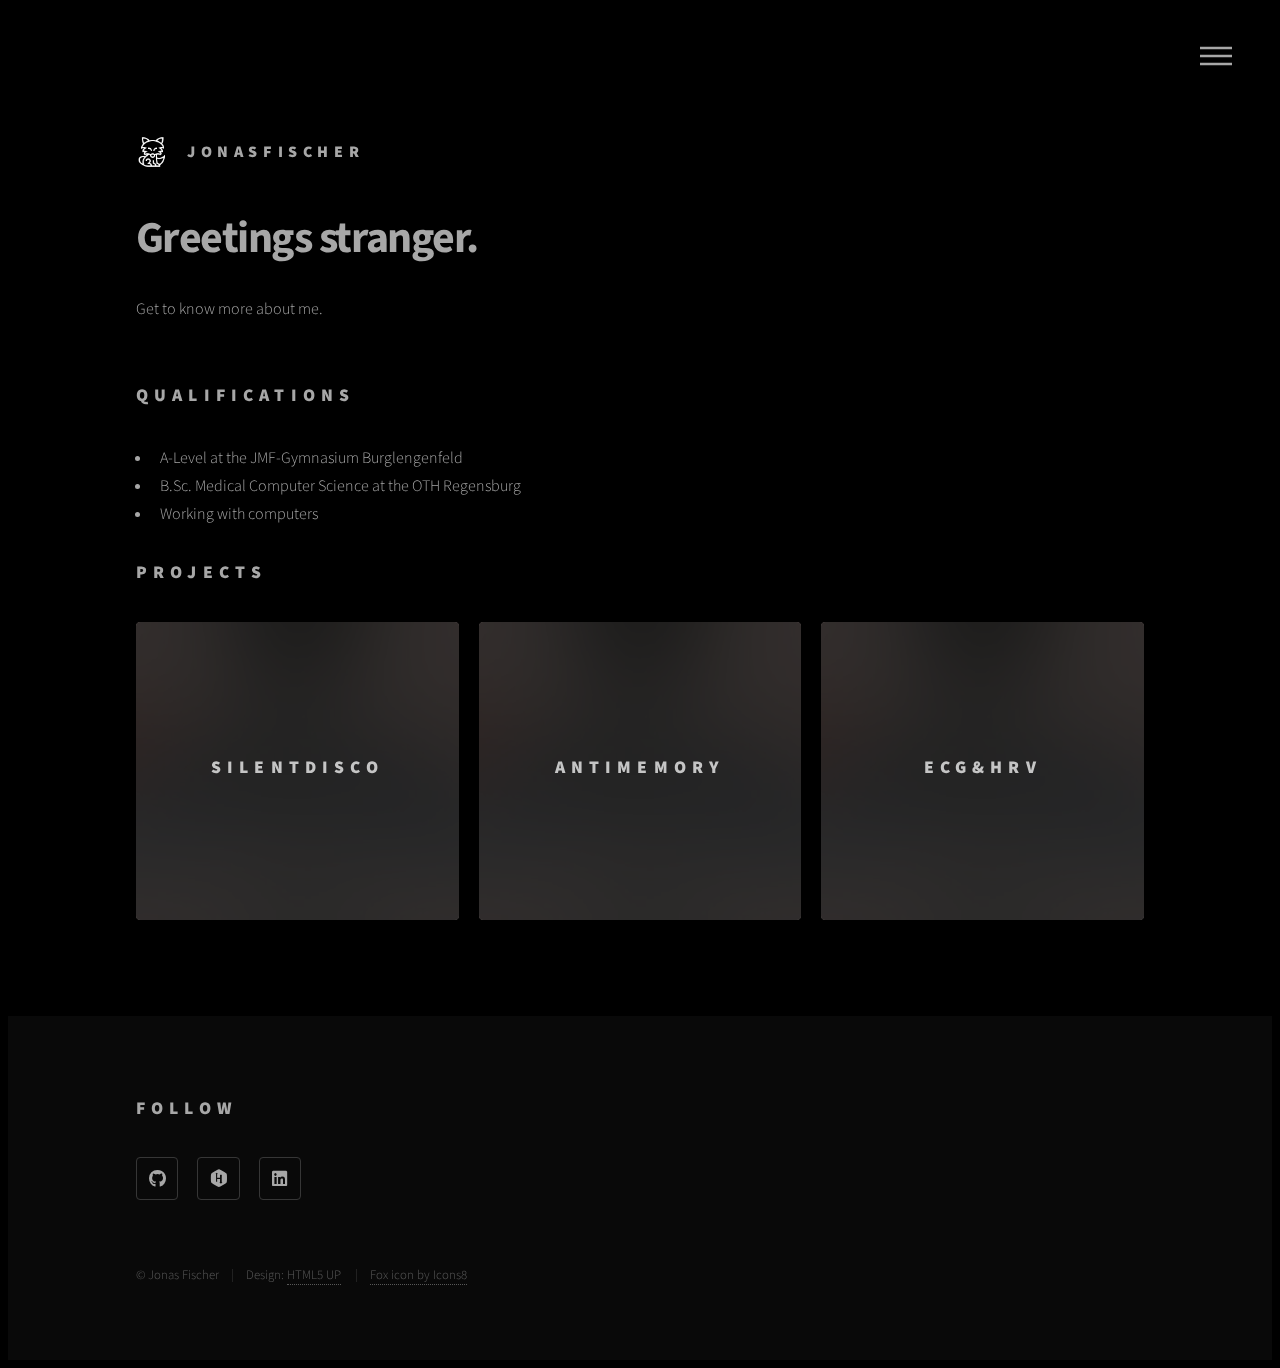
<file: index.html>
<!DOCTYPE HTML>
<html>
	<head>
		<title>Jonas.Fischer</title>
		<meta charset="utf-8" />
		<meta name="viewport" content="width=device-width, initial-scale=1, user-scalable=no" />
		<link rel="stylesheet" href="assets/css/main.css" />
		<noscript><link rel="stylesheet" href="assets/css/noscript.css" /></noscript>
		<link rel="apple-touch-icon" sizes="57x57" href="/apple-icon-57x57.png">
		<link rel="apple-touch-icon" sizes="60x60" href="images/favicon//apple-icon-60x60.png">
		<link rel="apple-touch-icon" sizes="72x72" href="images/favicon//apple-icon-72x72.png">
		<link rel="apple-touch-icon" sizes="76x76" href="images/favicon//apple-icon-76x76.png">
		<link rel="apple-touch-icon" sizes="114x114" href="images/favicon//apple-icon-114x114.png">
		<link rel="apple-touch-icon" sizes="120x120" href="images/favicon//apple-icon-120x120.png">
		<link rel="apple-touch-icon" sizes="144x144" href="images/favicon//apple-icon-144x144.png">
		<link rel="apple-touch-icon" sizes="152x152" href="images/favicon//apple-icon-152x152.png">
		<link rel="apple-touch-icon" sizes="180x180" href="images/favicon//apple-icon-180x180.png">
		<link rel="icon" type="image/png" sizes="192x192"  href="images/favicon//android-icon-192x192.png">
		<link rel="icon" type="image/png" sizes="32x32" href="images/favicon//favicon-32x32.png">
		<link rel="icon" type="image/png" sizes="96x96" href="images/favicon//favicon-96x96.png">
		<link rel="icon" type="image/png" sizes="16x16" href="images/favicon//favicon-16x16.png">
		<link rel="manifest" href="images/favicon//manifest.json">
		<meta name="msapplication-TileColor" content="#ffffff">
		<meta name="msapplication-TileImage" content="/ms-icon-144x144.png">
		<meta name="theme-color" content="#ffffff">
	</head>
	<body class="is-preload">
		<!-- Wrapper -->
			<div id="wrapper">

				<!-- Header -->
					<header id="header">
						<div class="inner">

							<!-- Logo -->
								<a href="index.html" class="logo">
									<span class="symbol"><img src="images/icons8-fox-100.png"/></span>
									<span class="title">jonasfischer</span>
								</a>

							<!-- Nav -->
								<nav>
									<ul>
										<li><a href="#menu">Menu</a></li>
									</ul>
								</nav>

						</div>
					</header>

				<!-- Menu -->
					<nav id="menu">
						<h2>Menu</h2>
						<ul>
							<li><a href="index.html">Home</a></li>
						</ul>
					</nav>

				<!-- Main -->
					<div id="main">
						<div class="inner">
							<header>
								<h1>Greetings stranger</a>.</h1>
								<p>Get to know more about me.</p>
								<br>
							</header>

							<!-- Qualifications -->
							<h2>Qualifications</h2>
							<ul>
								<li>A-Level at the JMF-Gymnasium Burglengenfeld</li>
								<li>B.Sc. Medical Computer Science at the OTH Regensburg</li>
								<li>Working with computers</li>
							</ul>

							<!-- Projects -->
							<h2>Projects</h2>		
							<section class="tiles">
								<article class="style6">
									<span class="image">
										<img src="images/pic03.jpg" alt="" />
									</span>
									<a href="generic.html">
										<h2>Silentdisco</h2>
										<div class="content">
											<p>Creation of our own Silent Disco without special equipment.</p>
										</div>
									</a>
								</article>
								<article class="style6">
									<span class="image">
										<img src="images/pic03.jpg" alt="" />
									</span>
									<a href="generic.html">
										<h2>AntiMemory</h2>
										<div class="content">
											<p>A memory-game on another level.</p>
										</div>
									</a>
								</article>
								<article class="style6">
									<span class="image">
										<img src="images/pic03.jpg" alt="" />
									</span>
									<a href="ecg-hrv.html">
										<h2>ECG&HRV</h2>
										<div class="content">
											<p>Measurement of an ecg and calculation of the heart-rate-variability with a microcontroller.</p>
										</div>
									</a>
								</article>
								<!--
								<article class="style4">
									<span class="image">
										<img src="images/pic04.jpg" alt="" />
									</span>
									<a href="generic.html">
										<h2>Tempus</h2>
										<div class="content">
											<p>Sed nisl arcu euismod sit amet nisi lorem etiam dolor veroeros et feugiat.</p>
										</div>
									</a>
								</article>
								<article class="style5">
									<span class="image">
										<img src="images/pic05.jpg" alt="" />
									</span>
									<a href="generic.html">
										<h2>Aliquam</h2>
										<div class="content">
											<p>Sed nisl arcu euismod sit amet nisi lorem etiam dolor veroeros et feugiat.</p>
										</div>
									</a>
								</article>
								<article class="style6">
									<span class="image">
										<img src="images/pic06.jpg" alt="" />
									</span>
									<a href="generic.html">
										<h2>Veroeros</h2>
										<div class="content">
											<p>Sed nisl arcu euismod sit amet nisi lorem etiam dolor veroeros et feugiat.</p>
										</div>
									</a>
								</article>							
								<article class="style2">
									<span class="image">
										<img src="images/pic07.jpg" alt="" />
									</span>
									<a href="generic.html">
										<h2>Ipsum</h2>
										<div class="content">
											<p>Sed nisl arcu euismod sit amet nisi lorem etiam dolor veroeros et feugiat.</p>
										</div>
									</a>
								</article>
								<article class="style3">
									<span class="image">
										<img src="images/pic08.jpg" alt="" />
									</span>
									<a href="generic.html">
										<h2>Dolor</h2>
										<div class="content">
											<p>Sed nisl arcu euismod sit amet nisi lorem etiam dolor veroeros et feugiat.</p>
										</div>
									</a>
								</article>
								<article class="style1">
									<span class="image">
										<img src="images/pic09.jpg" alt="" />
									</span>
									<a href="generic.html">
										<h2>Nullam</h2>
										<div class="content">
											<p>Sed nisl arcu euismod sit amet nisi lorem etiam dolor veroeros et feugiat.</p>
										</div>
									</a>
								</article>
								<article class="style5">
									<span class="image">
										<img src="images/pic10.jpg" alt="" />
									</span>
									<a href="generic.html">
										<h2>Ultricies</h2>
										<div class="content">
											<p>Sed nisl arcu euismod sit amet nisi lorem etiam dolor veroeros et feugiat.</p>
										</div>
									</a>
								</article>
								<article class="style6">
									<span class="image">
										<img src="images/pic11.jpg" alt="" />
									</span>
									<a href="generic.html">
										<h2>Dictum</h2>
										<div class="content">
											<p>Sed nisl arcu euismod sit amet nisi lorem etiam dolor veroeros et feugiat.</p>
										</div>
									</a>
								</article>
								<article class="style4">
									<span class="image">
										<img src="images/pic12.jpg" alt="" />
									</span>
									<a href="generic.html">
										<h2>Pretium</h2>
										<div class="content">
											<p>Sed nisl arcu euismod sit amet nisi lorem etiam dolor veroeros et feugiat.</p>
										</div>
									</a>
								</article>
								-->
							</section>
						</div>
					</div>

				<!-- Footer -->
					<footer id="footer">
						<div class="inner">
							
							<!--
							<section>
								<h2>Get in touch</h2>
								<form method="post" action="#">
									<div class="fields">
										<div class="field half">
											<input type="text" name="name" id="name" placeholder="Name" />
										</div>
										<div class="field half">
											<input type="email" name="email" id="email" placeholder="Email" />
										</div>
										<div class="field">
											<textarea name="message" id="message" placeholder="Message"></textarea>
										</div>
									</div>
									<ul class="actions">
										<li><input type="submit" value="Send" class="primary" /></li>
									</ul>
								</form>
							</section>
							-->

							
							<section>
								<h2>Follow</h2>
								<ul class="icons">
									<!--
									<li><a href="#" class="icon brands style2 fa-twitter"><span class="label">Twitter</span></a></li>
									<li><a href="#" class="icon brands style2 fa-facebook-f"><span class="label">Facebook</span></a></li>
									<li><a href="#" class="icon brands style2 fa-instagram"><span class="label">Instagram</span></a></li>
									<li><a href="#" class="icon brands style2 fa-dribbble"><span class="label">Dribbble</span></a></li>
									<li><a href="#" class="icon solid style2 fa-phone"><span class="label">Phone</span></a></li><
									<li><a href="#" class="icon brands style2 fa-500px"><span class="label">500px</span></a></li>
									<li><a href="#" class="icon solid style2 fa-envelope"><span class="label">Email</span></a></li>
									-->
									<li><a href="https://github.com/Yleisnero" class="icon brands style2 fa-github"><span class="label">GitHub</span></a></li>
									<li><a href="https://www.hackerrank.com/Yleisnero" class="icon brands style2 fa-hackerrank"><span class="label">Hackerrank</span></a></li>
									<li><a href="https://www.linkedin.com/in/jonas-fischer-7945691a9/" class="icon brands style2 fa-linkedin"><span class="label">LinkedIn</span></a></li>
								</ul>
							</section>
							<ul class="copyright">
								<li>&copy; Jonas Fischer</li><li>Design: <a href="http://html5up.net">HTML5 UP</a></li>
								<li><a href="https://icons8.com/icon/57933/fox">Fox icon by Icons8</a></li>
							</ul>
						</div>
					</footer>

			</div>

		<!-- Scripts -->
			<script src="assets/js/jquery.min.js"></script>
			<script src="assets/js/browser.min.js"></script>
			<script src="assets/js/breakpoints.min.js"></script>
			<script src="assets/js/util.js"></script>
			<script src="assets/js/main.js"></script>

	</body>
</html>
</file>
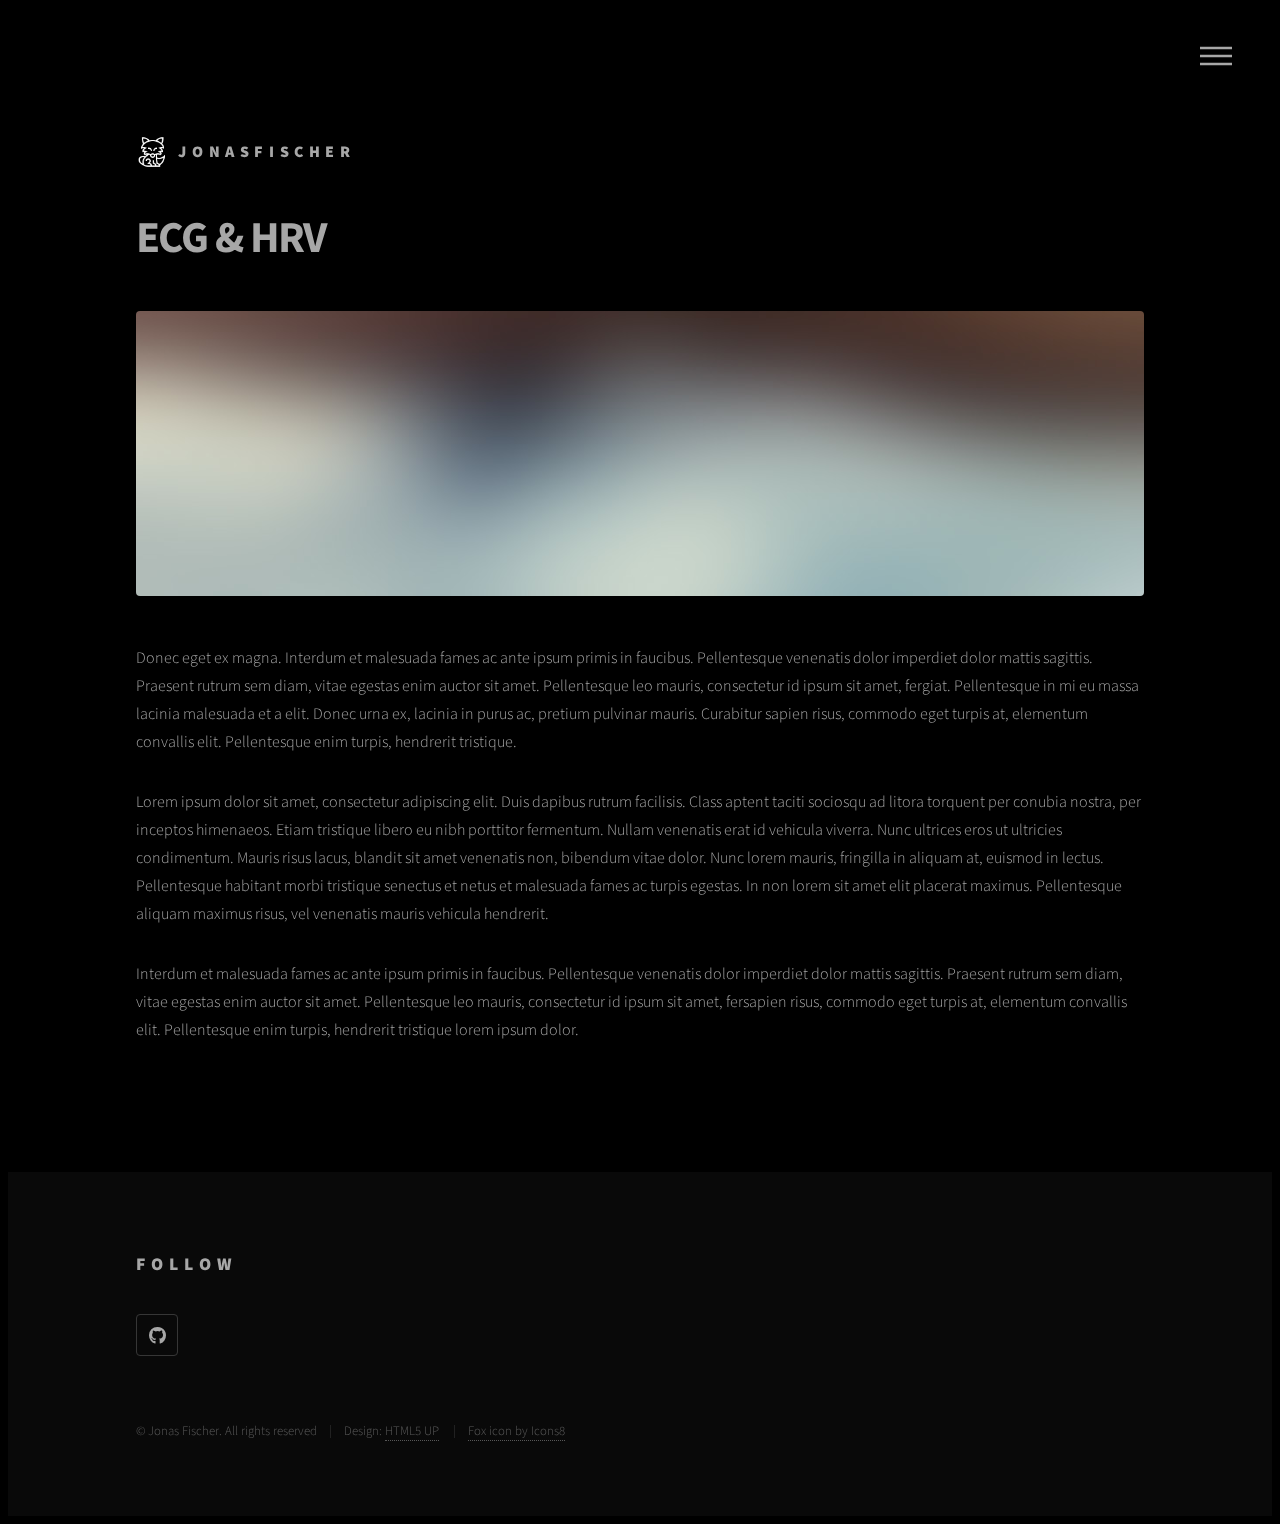
<file: ecg-hrv.html>
<!DOCTYPE HTML>
<!--
	Phantom by HTML5 UP
	html5up.net | @ajlkn
	Free for personal and commercial use under the CCA 3.0 license (html5up.net/license)
-->
<html>
	<html>
	<head>
		<title>Jonas.Fischer/ecg&hrv</title>
		<meta charset="utf-8" />
		<meta name="viewport" content="width=device-width, initial-scale=1, user-scalable=no" />
		<link rel="stylesheet" href="assets/css/main.css" />
		<noscript><link rel="stylesheet" href="assets/css/noscript.css" /></noscript>
		<link rel="apple-touch-icon" sizes="57x57" href="/apple-icon-57x57.png">
		<link rel="apple-touch-icon" sizes="60x60" href="images/favicon//apple-icon-60x60.png">
		<link rel="apple-touch-icon" sizes="72x72" href="images/favicon//apple-icon-72x72.png">
		<link rel="apple-touch-icon" sizes="76x76" href="images/favicon//apple-icon-76x76.png">
		<link rel="apple-touch-icon" sizes="114x114" href="images/favicon//apple-icon-114x114.png">
		<link rel="apple-touch-icon" sizes="120x120" href="images/favicon//apple-icon-120x120.png">
		<link rel="apple-touch-icon" sizes="144x144" href="images/favicon//apple-icon-144x144.png">
		<link rel="apple-touch-icon" sizes="152x152" href="images/favicon//apple-icon-152x152.png">
		<link rel="apple-touch-icon" sizes="180x180" href="images/favicon//apple-icon-180x180.png">
		<link rel="icon" type="image/png" sizes="192x192"  href="images/favicon//android-icon-192x192.png">
		<link rel="icon" type="image/png" sizes="32x32" href="images/favicon//favicon-32x32.png">
		<link rel="icon" type="image/png" sizes="96x96" href="images/favicon//favicon-96x96.png">
		<link rel="icon" type="image/png" sizes="16x16" href="images/favicon//favicon-16x16.png">
		<link rel="manifest" href="images/favicon//manifest.json">
		<meta name="msapplication-TileColor" content="#ffffff">
		<meta name="msapplication-TileImage" content="/ms-icon-144x144.png">
		<meta name="theme-color" content="#ffffff">
	</head>
	<body class="is-preload">
		<!-- Wrapper -->
			<div id="wrapper">

				<!-- Header -->
					<header id="header">
						<div class="inner">

							<!-- Logo -->
								<a href="index.html" class="logo">
									<span class="symbol"><img src="images/icons8-fox-100.png" alt="" />
										</span><span class="title">jonasfischer</span>
								</a>

							<!-- Nav -->
								<nav>
									<ul>
										<li><a href="#menu">Menu</a></li>
									</ul>
								</nav>

						</div>
					</header>

				<!-- Menu -->
					<nav id="menu">
						<h2>Menu</h2>
						<ul>
							<li><a href="index.html">Home</a></li>
						</ul>
					</nav>

				<!-- Main -->
					<div id="main">
						<div class="inner">
							<h1>ECG & HRV</h1>
							<span class="image main"><img src="images/pic13.jpg" alt="" /></span>
							<p>Donec eget ex magna. Interdum et malesuada fames ac ante ipsum primis in faucibus. Pellentesque venenatis dolor imperdiet dolor mattis sagittis. Praesent rutrum sem diam, vitae egestas enim auctor sit amet. Pellentesque leo mauris, consectetur id ipsum sit amet, fergiat. Pellentesque in mi eu massa lacinia malesuada et a elit. Donec urna ex, lacinia in purus ac, pretium pulvinar mauris. Curabitur sapien risus, commodo eget turpis at, elementum convallis elit. Pellentesque enim turpis, hendrerit tristique.</p>
							<p>Lorem ipsum dolor sit amet, consectetur adipiscing elit. Duis dapibus rutrum facilisis. Class aptent taciti sociosqu ad litora torquent per conubia nostra, per inceptos himenaeos. Etiam tristique libero eu nibh porttitor fermentum. Nullam venenatis erat id vehicula viverra. Nunc ultrices eros ut ultricies condimentum. Mauris risus lacus, blandit sit amet venenatis non, bibendum vitae dolor. Nunc lorem mauris, fringilla in aliquam at, euismod in lectus. Pellentesque habitant morbi tristique senectus et netus et malesuada fames ac turpis egestas. In non lorem sit amet elit placerat maximus. Pellentesque aliquam maximus risus, vel venenatis mauris vehicula hendrerit.</p>
							<p>Interdum et malesuada fames ac ante ipsum primis in faucibus. Pellentesque venenatis dolor imperdiet dolor mattis sagittis. Praesent rutrum sem diam, vitae egestas enim auctor sit amet. Pellentesque leo mauris, consectetur id ipsum sit amet, fersapien risus, commodo eget turpis at, elementum convallis elit. Pellentesque enim turpis, hendrerit tristique lorem ipsum dolor.</p>
						</div>
					</div>

				<!-- Footer -->
				<footer id="footer">
					<div class="inner">
						
						<!--
						<section>
							<h2>Get in touch</h2>
							<form method="post" action="#">
								<div class="fields">
									<div class="field half">
										<input type="text" name="name" id="name" placeholder="Name" />
									</div>
									<div class="field half">
										<input type="email" name="email" id="email" placeholder="Email" />
									</div>
									<div class="field">
										<textarea name="message" id="message" placeholder="Message"></textarea>
									</div>
								</div>
								<ul class="actions">
									<li><input type="submit" value="Send" class="primary" /></li>
								</ul>
							</form>
						</section>
						-->

						
						<section>
							<h2>Follow</h2>
							<ul class="icons">
								<!--
								<li><a href="#" class="icon brands style2 fa-twitter"><span class="label">Twitter</span></a></li>
								<li><a href="#" class="icon brands style2 fa-facebook-f"><span class="label">Facebook</span></a></li>
								<li><a href="#" class="icon brands style2 fa-instagram"><span class="label">Instagram</span></a></li>
								<li><a href="#" class="icon brands style2 fa-dribbble"><span class="label">Dribbble</span></a></li>
								<li><a href="#" class="icon solid style2 fa-phone"><span class="label">Phone</span></a></li><
								<li><a href="#" class="icon brands style2 fa-500px"><span class="label">500px</span></a></li>
								<li><a href="#" class="icon solid style2 fa-envelope"><span class="label">Email</span></a></li>
								-->
								<li><a href="https://github.com/Yleisnero" class="icon brands style2 fa-github"><span class="label">GitHub</span></a></li>
							</ul>
						</section>
						<ul class="copyright">
							<li>&copy; Jonas Fischer. All rights reserved</li><li>Design: <a href="http://html5up.net">HTML5 UP</a></li>
							<li><a href="https://icons8.com/icon/57933/fox">Fox icon by Icons8</a></li>
						</ul>
					</div>
				</footer>

			</div>

		<!-- Scripts -->
			<script src="assets/js/jquery.min.js"></script>
			<script src="assets/js/browser.min.js"></script>
			<script src="assets/js/breakpoints.min.js"></script>
			<script src="assets/js/util.js"></script>
			<script src="assets/js/main.js"></script>

	</body>
</html>
</file>
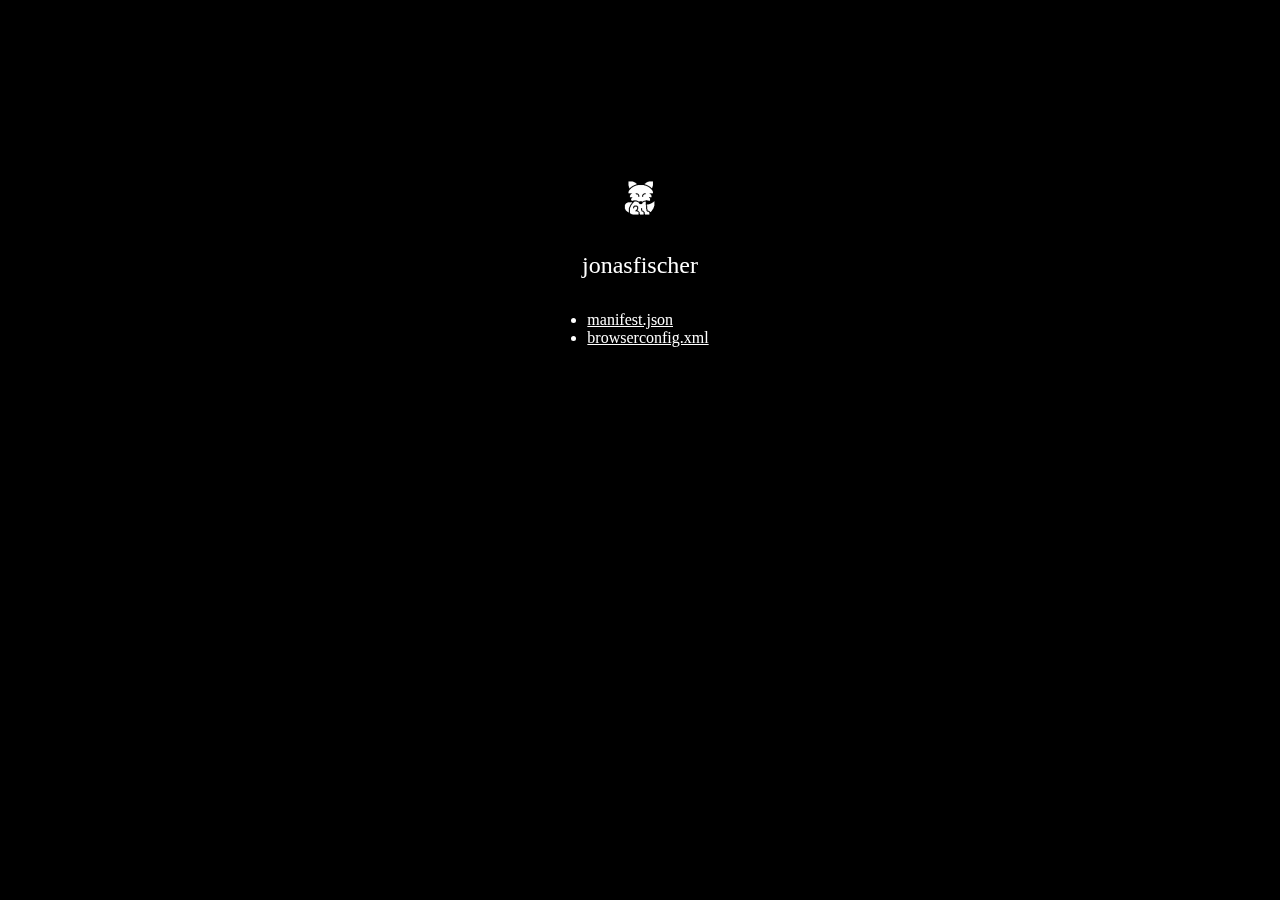
<file: images/favicon/example.html>
<!DOCTYPE html>
<html lang="en">
<head>
	<meta charset="UTF-8">
	<meta name="viewport" content="width=device-width, initial-scale=1.0">
	<meta http-equiv="X-UA-Compatible" content="ie=edge">

	<meta name="application-name" content="jonasfischer">
	<meta name="mobile-web-app-capable" content="yes">
	<meta name="apple-mobile-web-app-capable" content="yes">
	<meta name="apple-mobile-web-app-title" content="jonasfischer">
	<meta name="msapplication-TileColor" content="#000000">
	<meta name="theme-color" content="#000000">
	<meta name="apple-mobile-web-app-status-bar-style" content="#000000">
	<meta name="msapplication-config" content="browserconfig.xml?v=210310110405">
	<link rel="apple-touch-icon" sizes="57x57" href="apple-touch-icon-57x57.png?v=210310110405">
	<link rel="apple-touch-icon" sizes="60x60" href="apple-touch-icon-60x60.png?v=210310110405">
	<link rel="apple-touch-icon" sizes="72x72" href="apple-touch-icon-72x72.png?v=210310110405">
	<link rel="apple-touch-icon" sizes="76x76" href="apple-touch-icon-76x76.png?v=210310110405">
	<link rel="apple-touch-icon" sizes="114x114" href="apple-touch-icon-114x114.png?v=210310110405">
	<link rel="apple-touch-icon" sizes="120x120" href="apple-touch-icon-120x120.png?v=210310110405">
	<link rel="apple-touch-icon" sizes="144x144" href="apple-touch-icon-144x144.png?v=210310110405">
	<link rel="apple-touch-icon" sizes="152x152" href="apple-touch-icon-152x152.png?v=210310110405">
	<link rel="apple-touch-icon" sizes="180x180" href="apple-touch-icon-180x180.png?v=210310110405">
	<link rel="icon" type="image/png" href="android-chrome-36x36.png?v=210310110405" sizes="36x36">
	<link rel="icon" type="image/png" href="android-chrome-48x48.png?v=210310110405" sizes="48x48">
	<link rel="icon" type="image/png" href="android-chrome-72x72.png?v=210310110405" sizes="72x72">
	<link rel="icon" type="image/png" href="android-chrome-96x96.png?v=210310110405" sizes="96x96">
	<link rel="icon" type="image/png" href="android-chrome-144x144.png?v=210310110405" sizes="144x144">
	<link rel="icon" type="image/png" href="android-chrome-192x192.png?v=210310110405" sizes="192x192">
	<link rel="icon" type="image/png" href="favicon-16x16.png?v=210310110405" sizes="16x16">
	<link rel="icon" type="image/png" href="favicon-32x32.png?v=210310110405" sizes="32x32">
	<link rel="icon" type="image/png" href="favicon-96x96.png?v=210310110405" sizes="96x96">
	<link rel="shortcut icon" type="image/x-icon" href="favicon.ico?v=210310110405">
	<meta name="msapplication-TileImage" content="mstile-150x150.png?v=210310110405">
	<meta name="msapplication-square70x70logo" content="mstile-70x70.png?v=210310110405">
	<meta name="msapplication-square150x150logo" content="mstile-150x150.png?v=210310110405">
	<meta name="msapplication-wide310x150logo" content="mstile-310x150.png?v=210310110405">
	<meta name="msapplication-square310x310logo" content="mstile-310x310.png?v=210310110405">
	<link href="apple-touch-startup-image-320x460.png?v=210310110405" media="(device-width: 320px) and (device-height: 480px) and (-webkit-device-pixel-ratio: 1)" rel="apple-touch-startup-image">
	<link href="apple-touch-startup-image-640x920.png?v=210310110405" media="(device-width: 320px) and (device-height: 480px) and (-webkit-device-pixel-ratio: 2)" rel="apple-touch-startup-image">
	<link href="apple-touch-startup-image-640x1096.png?v=210310110405" media="(device-width: 320px) and (device-height: 568px) and (-webkit-device-pixel-ratio: 2)" rel="apple-touch-startup-image">
	<link href="apple-touch-startup-image-748x1024.png?v=210310110405" media="(device-width: 768px) and (device-height: 1024px) and (-webkit-device-pixel-ratio: 1) and (orientation: landscape)" rel="apple-touch-startup-image">
	<link href="apple-touch-startup-image-750x1024.png?v=210310110405" media="" rel="apple-touch-startup-image">
	<link href="apple-touch-startup-image-750x1294.png?v=210310110405" media="(device-width: 375px) and (device-height: 667px) and (-webkit-device-pixel-ratio: 2)" rel="apple-touch-startup-image">
	<link href="apple-touch-startup-image-768x1004.png?v=210310110405" media="(device-width: 768px) and (device-height: 1024px) and (-webkit-device-pixel-ratio: 1) and (orientation: portrait)" rel="apple-touch-startup-image">
	<link href="apple-touch-startup-image-1182x2208.png?v=210310110405" media="(device-width: 414px) and (device-height: 736px) and (-webkit-device-pixel-ratio: 3) and (orientation: landscape)" rel="apple-touch-startup-image">
	<link href="apple-touch-startup-image-1242x2148.png?v=210310110405" media="(device-width: 414px) and (device-height: 736px) and (-webkit-device-pixel-ratio: 3) and (orientation: portrait)" rel="apple-touch-startup-image">
	<link href="apple-touch-startup-image-1496x2048.png?v=210310110405" media="(device-width: 768px) and (device-height: 1024px) and (-webkit-device-pixel-ratio: 2) and (orientation: landscape)" rel="apple-touch-startup-image">
	<link href="apple-touch-startup-image-1536x2008.png?v=210310110405" media="(device-width: 768px) and (device-height: 1024px) and (-webkit-device-pixel-ratio: 2) and (orientation: portrait)" rel="apple-touch-startup-image">
	<link rel="manifest" href="manifest.json?v=210310110405" />

</head>
<body>

	<div style="background:#000000; text-align:center; position:absolute; top:0; right:0; bottom:0; left:0; padding-top:20%; padding-top:20vh">
		<img src="android-chrome-36x36.png" alt="Favicon" style="border:none; max-width:100%; padding:0; margin:0"
			srcset="android-chrome-48x48.png 1.5x, android-chrome-72x72.png 2x, android-chrome-96x96.png 3x, android-chrome-144x144.png 4.5x, android-chrome-192x192.png 6x">
		<div>
			<div style="color:white; background:black; mix-blend-mode:difference; padding:0.5em; overflow:hidden; max-width:100%; display:inline-block; box-sizing:border-box">
				<div title="jonasfischer" style="font-size:1.5em; overflow:hidden; text-overflow:ellipsis; margin:1em 0">
					jonasfischer
				</div>
				<ul style="box-sizing:border-box; padding:0 0 0 1em; text-align:left; max-width:100%; display:inline-block; margin:0.5em 0">
					<li>
						<a href="manifest.json" title="manifest.json" style="display:inline-block; max-width:100%; text-overflow:ellipsis; overflow:hidden; color:white !important; background:black !important; vertical-align:top">
							manifest.json
						</a>
					</li>
					<li>
						<a href="browserconfig.xml" title="browserconfig.xml" style="display:inline-block; max-width:100%; text-overflow:ellipsis; overflow:hidden; color:white !important; background:black !important; vertical-align:top">
							browserconfig.xml
						</a>
					</li>
				</ul>
			</div>
		</div>
	</div>

</body>
</html>
</file>
<file: assets/css/noscript.css>
/*
	Phantom by HTML5 UP
	html5up.net | @ajlkn
	Free for personal and commercial use under the CCA 3.0 license (html5up.net/license)
*/

/* Tiles */

	body.is-preload .tiles article {
		-moz-transform: none;
		-webkit-transform: none;
		-ms-transform: none;
		transform: none;
		opacity: 1;
	}
</file>
<file: assets/css/main.css>
@import url(fontawesome-all.min.css);
@import url("https://fonts.googleapis.com/css?family=Source+Sans+Pro:300,700,900");

/*
	Phantom by HTML5 UP
	html5up.net | @ajlkn
	Free for personal and commercial use under the CCA 3.0 license (html5up.net/license)
*/

html{filter: invert(100%);},
body, div, span, applet, object,
iframe, h1, h2, h3, h4, h5, h6, p, blockquote,
pre, a, abbr, acronym, address, big, cite,
code, del, dfn, em, img, ins, kbd, q, s, samp,
small, strike, strong, sub, sup, tt, var, b,
u, i, center, dl, dt, dd, ol, ul, li, fieldset,
form, label, legend, table, caption, tbody,
tfoot, thead, tr, th, td, article, aside,
canvas, details, embed, figure, figcaption,
footer, header, hgroup, menu, nav, output, ruby,
section, summary, time, mark, audio, video {
	margin: 0;
	padding: 0;
	border: 0;
	font-size: 100%;
	font: inherit;
	vertical-align: baseline;}

article, aside, details, figcaption, figure,
footer, header, hgroup, menu, nav, section {
	display: block;}

body {
	line-height: 1;
}

ol, ul {
	list-style: none;
}

blockquote, q {
	quotes: none;
}

	blockquote:before, blockquote:after, q:before, q:after {
		content: '';
		content: none;
	}

table {
	border-collapse: collapse;
	border-spacing: 0;
}

body {
	-webkit-text-size-adjust: none;
}

mark {
	background-color: transparent;
	color: inherit;
}

input::-moz-focus-inner {
	border: 0;
	padding: 0;
}

input, select, textarea {
	-moz-appearance: none;
	-webkit-appearance: none;
	-ms-appearance: none;
	appearance: none;
}

/* Basic */

	@-ms-viewport {
		width: device-width;
	}

	body {
		-ms-overflow-style: scrollbar;
	}

	@media screen and (max-width: 480px) {

		html, body {
			min-width: 320px;
		}

	}

	html {
		box-sizing: border-box;
	}

	*, *:before, *:after {
		box-sizing: inherit;
	}

	body {
		background: #ffffff;
	}

		body.is-preload *, body.is-preload *:before, body.is-preload *:after {
			-moz-animation: none !important;
			-webkit-animation: none !important;
			-ms-animation: none !important;
			animation: none !important;
			-moz-transition: none !important;
			-webkit-transition: none !important;
			-ms-transition: none !important;
			transition: none !important;
		}

/* Type */

	body, input, select, textarea {
		color: #585858;
		font-family: "Source Sans Pro", Helvetica, sans-serif;
		font-size: 16pt;
		font-weight: 300;
		line-height: 1.75;
	}

		@media screen and (max-width: 1680px) {

			body, input, select, textarea {
				font-size: 14pt;
			}

		}

		@media screen and (max-width: 1280px) {

			body, input, select, textarea {
				font-size: 12pt;
			}

		}

	a {
		-moz-transition: border-bottom-color 0.2s ease, color 0.2s ease;
		-webkit-transition: border-bottom-color 0.2s ease, color 0.2s ease;
		-ms-transition: border-bottom-color 0.2s ease, color 0.2s ease;
		transition: border-bottom-color 0.2s ease, color 0.2s ease;
		text-decoration: none;
		color: #585858;
		border-bottom: dotted 1px rgba(88, 88, 88, 0.5);
	}

		a:hover {
			border-bottom-color: transparent;
			color: #f2849e !important;
		}

	strong, b {
		font-weight: 900;
	}

	em, i {
		font-style: italic;
	}

	p {
		margin: 0 0 2em 0;
	}

	h1 {
		font-size: 2.75em;
		font-weight: 700;
		line-height: 1.3;
		margin: 0 0 1em 0;
		letter-spacing: -0.035em;
	}

		h1 a {
			color: inherit;
		}

		@media screen and (max-width: 736px) {

			h1 {
				font-size: 2em;
				margin: 0 0 1em 0;
			}

		}

		@media screen and (max-width: 360px) {

			h1 {
				font-size: 1.75em;
			}

		}

	h2, h3, h4, h5, h6 {
		font-weight: 900;
		line-height: 1.5;
		margin: 0 0 2em 0;
		text-transform: uppercase;
		letter-spacing: 0.35em;
	}

		h2 a, h3 a, h4 a, h5 a, h6 a {
			color: inherit;
		}

	h2 {
		font-size: 1.1em;
	}

	h3 {
		font-size: 1em;
	}

	h4 {
		font-size: 0.8em;
	}

	h5 {
		font-size: 0.8em;
	}

	h6 {
		font-size: 0.8em;
	}

	@media screen and (max-width: 980px) {

		h1 br, h2 br, h3 br, h4 br, h5 br, h6 br {
			display: none;
		}

	}

	@media screen and (max-width: 736px) {

		h2 {
			font-size: 1em;
		}

		h3 {
			font-size: 0.8em;
		}

	}

	sub {
		font-size: 0.8em;
		position: relative;
		top: 0.5em;
	}

	sup {
		font-size: 0.8em;
		position: relative;
		top: -0.5em;
	}

	blockquote {
		border-left: solid 4px #c9c9c9;
		font-style: italic;
		margin: 0 0 2em 0;
		padding: 0.5em 0 0.5em 2em;
	}

	code {
		background: rgba(144, 144, 144, 0.075);
		border-radius: 4px;
		border: solid 1px #c9c9c9;
		font-family: "Courier New", monospace;
		font-size: 0.9em;
		margin: 0 0.25em;
		padding: 0.25em 0.65em;
	}

	pre {
		-webkit-overflow-scrolling: touch;
		font-family: "Courier New", monospace;
		font-size: 0.9em;
		margin: 0 0 2em 0;
	}

		pre code {
			display: block;
			line-height: 1.75;
			padding: 1em 1.5em;
			overflow-x: auto;
		}

	hr {
		border: 0;
		border-bottom: solid 1px #c9c9c9;
		margin: 2em 0;
	}

		hr.major {
			margin: 3em 0;
		}

	.align-left {
		text-align: left;
	}

	.align-center {
		text-align: center;
	}

	.align-right {
		text-align: right;
	}

/* Row */

	.row {
		display: flex;
		flex-wrap: wrap;
		box-sizing: border-box;
		align-items: stretch;
	}

		.row > * {
			box-sizing: border-box;
		}

		.row.gtr-uniform > * > :last-child {
			margin-bottom: 0;
		}

		.row.aln-left {
			justify-content: flex-start;
		}

		.row.aln-center {
			justify-content: center;
		}

		.row.aln-right {
			justify-content: flex-end;
		}

		.row.aln-top {
			align-items: flex-start;
		}

		.row.aln-middle {
			align-items: center;
		}

		.row.aln-bottom {
			align-items: flex-end;
		}

		.row > .imp {
			order: -1;
		}

		.row > .col-1 {
			width: 8.33333%;
		}

		.row > .off-1 {
			margin-left: 8.33333%;
		}

		.row > .col-2 {
			width: 16.66667%;
		}

		.row > .off-2 {
			margin-left: 16.66667%;
		}

		.row > .col-3 {
			width: 25%;
		}

		.row > .off-3 {
			margin-left: 25%;
		}

		.row > .col-4 {
			width: 33.33333%;
		}

		.row > .off-4 {
			margin-left: 33.33333%;
		}

		.row > .col-5 {
			width: 41.66667%;
		}

		.row > .off-5 {
			margin-left: 41.66667%;
		}

		.row > .col-6 {
			width: 50%;
		}

		.row > .off-6 {
			margin-left: 50%;
		}

		.row > .col-7 {
			width: 58.33333%;
		}

		.row > .off-7 {
			margin-left: 58.33333%;
		}

		.row > .col-8 {
			width: 66.66667%;
		}

		.row > .off-8 {
			margin-left: 66.66667%;
		}

		.row > .col-9 {
			width: 75%;
		}

		.row > .off-9 {
			margin-left: 75%;
		}

		.row > .col-10 {
			width: 83.33333%;
		}

		.row > .off-10 {
			margin-left: 83.33333%;
		}

		.row > .col-11 {
			width: 91.66667%;
		}

		.row > .off-11 {
			margin-left: 91.66667%;
		}

		.row > .col-12 {
			width: 100%;
		}

		.row > .off-12 {
			margin-left: 100%;
		}

		.row.gtr-0 {
			margin-top: 0;
			margin-left: 0em;
		}

			.row.gtr-0 > * {
				padding: 0 0 0 0em;
			}

			.row.gtr-0.gtr-uniform {
				margin-top: 0em;
			}

				.row.gtr-0.gtr-uniform > * {
					padding-top: 0em;
				}

		.row.gtr-25 {
			margin-top: 0;
			margin-left: -0.5em;
		}

			.row.gtr-25 > * {
				padding: 0 0 0 0.5em;
			}

			.row.gtr-25.gtr-uniform {
				margin-top: -0.5em;
			}

				.row.gtr-25.gtr-uniform > * {
					padding-top: 0.5em;
				}

		.row.gtr-50 {
			margin-top: 0;
			margin-left: -1em;
		}

			.row.gtr-50 > * {
				padding: 0 0 0 1em;
			}

			.row.gtr-50.gtr-uniform {
				margin-top: -1em;
			}

				.row.gtr-50.gtr-uniform > * {
					padding-top: 1em;
				}

		.row {
			margin-top: 0;
			margin-left: -2em;
		}

			.row > * {
				padding: 0 0 0 2em;
			}

			.row.gtr-uniform {
				margin-top: -2em;
			}

				.row.gtr-uniform > * {
					padding-top: 2em;
				}

		.row.gtr-150 {
			margin-top: 0;
			margin-left: -3em;
		}

			.row.gtr-150 > * {
				padding: 0 0 0 3em;
			}

			.row.gtr-150.gtr-uniform {
				margin-top: -3em;
			}

				.row.gtr-150.gtr-uniform > * {
					padding-top: 3em;
				}

		.row.gtr-200 {
			margin-top: 0;
			margin-left: -4em;
		}

			.row.gtr-200 > * {
				padding: 0 0 0 4em;
			}

			.row.gtr-200.gtr-uniform {
				margin-top: -4em;
			}

				.row.gtr-200.gtr-uniform > * {
					padding-top: 4em;
				}

		@media screen and (max-width: 1680px) {

			.row {
				display: flex;
				flex-wrap: wrap;
				box-sizing: border-box;
				align-items: stretch;
			}

				.row > * {
					box-sizing: border-box;
				}

				.row.gtr-uniform > * > :last-child {
					margin-bottom: 0;
				}

				.row.aln-left {
					justify-content: flex-start;
				}

				.row.aln-center {
					justify-content: center;
				}

				.row.aln-right {
					justify-content: flex-end;
				}

				.row.aln-top {
					align-items: flex-start;
				}

				.row.aln-middle {
					align-items: center;
				}

				.row.aln-bottom {
					align-items: flex-end;
				}

				.row > .imp-xlarge {
					order: -1;
				}

				.row > .col-1-xlarge {
					width: 8.33333%;
				}

				.row > .off-1-xlarge {
					margin-left: 8.33333%;
				}

				.row > .col-2-xlarge {
					width: 16.66667%;
				}

				.row > .off-2-xlarge {
					margin-left: 16.66667%;
				}

				.row > .col-3-xlarge {
					width: 25%;
				}

				.row > .off-3-xlarge {
					margin-left: 25%;
				}

				.row > .col-4-xlarge {
					width: 33.33333%;
				}

				.row > .off-4-xlarge {
					margin-left: 33.33333%;
				}

				.row > .col-5-xlarge {
					width: 41.66667%;
				}

				.row > .off-5-xlarge {
					margin-left: 41.66667%;
				}

				.row > .col-6-xlarge {
					width: 50%;
				}

				.row > .off-6-xlarge {
					margin-left: 50%;
				}

				.row > .col-7-xlarge {
					width: 58.33333%;
				}

				.row > .off-7-xlarge {
					margin-left: 58.33333%;
				}

				.row > .col-8-xlarge {
					width: 66.66667%;
				}

				.row > .off-8-xlarge {
					margin-left: 66.66667%;
				}

				.row > .col-9-xlarge {
					width: 75%;
				}

				.row > .off-9-xlarge {
					margin-left: 75%;
				}

				.row > .col-10-xlarge {
					width: 83.33333%;
				}

				.row > .off-10-xlarge {
					margin-left: 83.33333%;
				}

				.row > .col-11-xlarge {
					width: 91.66667%;
				}

				.row > .off-11-xlarge {
					margin-left: 91.66667%;
				}

				.row > .col-12-xlarge {
					width: 100%;
				}

				.row > .off-12-xlarge {
					margin-left: 100%;
				}

				.row.gtr-0 {
					margin-top: 0;
					margin-left: 0em;
				}

					.row.gtr-0 > * {
						padding: 0 0 0 0em;
					}

					.row.gtr-0.gtr-uniform {
						margin-top: 0em;
					}

						.row.gtr-0.gtr-uniform > * {
							padding-top: 0em;
						}

				.row.gtr-25 {
					margin-top: 0;
					margin-left: -0.5em;
				}

					.row.gtr-25 > * {
						padding: 0 0 0 0.5em;
					}

					.row.gtr-25.gtr-uniform {
						margin-top: -0.5em;
					}

						.row.gtr-25.gtr-uniform > * {
							padding-top: 0.5em;
						}

				.row.gtr-50 {
					margin-top: 0;
					margin-left: -1em;
				}

					.row.gtr-50 > * {
						padding: 0 0 0 1em;
					}

					.row.gtr-50.gtr-uniform {
						margin-top: -1em;
					}

						.row.gtr-50.gtr-uniform > * {
							padding-top: 1em;
						}

				.row {
					margin-top: 0;
					margin-left: -2em;
				}

					.row > * {
						padding: 0 0 0 2em;
					}

					.row.gtr-uniform {
						margin-top: -2em;
					}

						.row.gtr-uniform > * {
							padding-top: 2em;
						}

				.row.gtr-150 {
					margin-top: 0;
					margin-left: -3em;
				}

					.row.gtr-150 > * {
						padding: 0 0 0 3em;
					}

					.row.gtr-150.gtr-uniform {
						margin-top: -3em;
					}

						.row.gtr-150.gtr-uniform > * {
							padding-top: 3em;
						}

				.row.gtr-200 {
					margin-top: 0;
					margin-left: -4em;
				}

					.row.gtr-200 > * {
						padding: 0 0 0 4em;
					}

					.row.gtr-200.gtr-uniform {
						margin-top: -4em;
					}

						.row.gtr-200.gtr-uniform > * {
							padding-top: 4em;
						}

		}

		@media screen and (max-width: 1280px) {

			.row {
				display: flex;
				flex-wrap: wrap;
				box-sizing: border-box;
				align-items: stretch;
			}

				.row > * {
					box-sizing: border-box;
				}

				.row.gtr-uniform > * > :last-child {
					margin-bottom: 0;
				}

				.row.aln-left {
					justify-content: flex-start;
				}

				.row.aln-center {
					justify-content: center;
				}

				.row.aln-right {
					justify-content: flex-end;
				}

				.row.aln-top {
					align-items: flex-start;
				}

				.row.aln-middle {
					align-items: center;
				}

				.row.aln-bottom {
					align-items: flex-end;
				}

				.row > .imp-large {
					order: -1;
				}

				.row > .col-1-large {
					width: 8.33333%;
				}

				.row > .off-1-large {
					margin-left: 8.33333%;
				}

				.row > .col-2-large {
					width: 16.66667%;
				}

				.row > .off-2-large {
					margin-left: 16.66667%;
				}

				.row > .col-3-large {
					width: 25%;
				}

				.row > .off-3-large {
					margin-left: 25%;
				}

				.row > .col-4-large {
					width: 33.33333%;
				}

				.row > .off-4-large {
					margin-left: 33.33333%;
				}

				.row > .col-5-large {
					width: 41.66667%;
				}

				.row > .off-5-large {
					margin-left: 41.66667%;
				}

				.row > .col-6-large {
					width: 50%;
				}

				.row > .off-6-large {
					margin-left: 50%;
				}

				.row > .col-7-large {
					width: 58.33333%;
				}

				.row > .off-7-large {
					margin-left: 58.33333%;
				}

				.row > .col-8-large {
					width: 66.66667%;
				}

				.row > .off-8-large {
					margin-left: 66.66667%;
				}

				.row > .col-9-large {
					width: 75%;
				}

				.row > .off-9-large {
					margin-left: 75%;
				}

				.row > .col-10-large {
					width: 83.33333%;
				}

				.row > .off-10-large {
					margin-left: 83.33333%;
				}

				.row > .col-11-large {
					width: 91.66667%;
				}

				.row > .off-11-large {
					margin-left: 91.66667%;
				}

				.row > .col-12-large {
					width: 100%;
				}

				.row > .off-12-large {
					margin-left: 100%;
				}

				.row.gtr-0 {
					margin-top: 0;
					margin-left: 0em;
				}

					.row.gtr-0 > * {
						padding: 0 0 0 0em;
					}

					.row.gtr-0.gtr-uniform {
						margin-top: 0em;
					}

						.row.gtr-0.gtr-uniform > * {
							padding-top: 0em;
						}

				.row.gtr-25 {
					margin-top: 0;
					margin-left: -0.5em;
				}

					.row.gtr-25 > * {
						padding: 0 0 0 0.5em;
					}

					.row.gtr-25.gtr-uniform {
						margin-top: -0.5em;
					}

						.row.gtr-25.gtr-uniform > * {
							padding-top: 0.5em;
						}

				.row.gtr-50 {
					margin-top: 0;
					margin-left: -1em;
				}

					.row.gtr-50 > * {
						padding: 0 0 0 1em;
					}

					.row.gtr-50.gtr-uniform {
						margin-top: -1em;
					}

						.row.gtr-50.gtr-uniform > * {
							padding-top: 1em;
						}

				.row {
					margin-top: 0;
					margin-left: -2em;
				}

					.row > * {
						padding: 0 0 0 2em;
					}

					.row.gtr-uniform {
						margin-top: -2em;
					}

						.row.gtr-uniform > * {
							padding-top: 2em;
						}

				.row.gtr-150 {
					margin-top: 0;
					margin-left: -3em;
				}

					.row.gtr-150 > * {
						padding: 0 0 0 3em;
					}

					.row.gtr-150.gtr-uniform {
						margin-top: -3em;
					}

						.row.gtr-150.gtr-uniform > * {
							padding-top: 3em;
						}

				.row.gtr-200 {
					margin-top: 0;
					margin-left: -4em;
				}

					.row.gtr-200 > * {
						padding: 0 0 0 4em;
					}

					.row.gtr-200.gtr-uniform {
						margin-top: -4em;
					}

						.row.gtr-200.gtr-uniform > * {
							padding-top: 4em;
						}

		}

		@media screen and (max-width: 980px) {

			.row {
				display: flex;
				flex-wrap: wrap;
				box-sizing: border-box;
				align-items: stretch;
			}

				.row > * {
					box-sizing: border-box;
				}

				.row.gtr-uniform > * > :last-child {
					margin-bottom: 0;
				}

				.row.aln-left {
					justify-content: flex-start;
				}

				.row.aln-center {
					justify-content: center;
				}

				.row.aln-right {
					justify-content: flex-end;
				}

				.row.aln-top {
					align-items: flex-start;
				}

				.row.aln-middle {
					align-items: center;
				}

				.row.aln-bottom {
					align-items: flex-end;
				}

				.row > .imp-medium {
					order: -1;
				}

				.row > .col-1-medium {
					width: 8.33333%;
				}

				.row > .off-1-medium {
					margin-left: 8.33333%;
				}

				.row > .col-2-medium {
					width: 16.66667%;
				}

				.row > .off-2-medium {
					margin-left: 16.66667%;
				}

				.row > .col-3-medium {
					width: 25%;
				}

				.row > .off-3-medium {
					margin-left: 25%;
				}

				.row > .col-4-medium {
					width: 33.33333%;
				}

				.row > .off-4-medium {
					margin-left: 33.33333%;
				}

				.row > .col-5-medium {
					width: 41.66667%;
				}

				.row > .off-5-medium {
					margin-left: 41.66667%;
				}

				.row > .col-6-medium {
					width: 50%;
				}

				.row > .off-6-medium {
					margin-left: 50%;
				}

				.row > .col-7-medium {
					width: 58.33333%;
				}

				.row > .off-7-medium {
					margin-left: 58.33333%;
				}

				.row > .col-8-medium {
					width: 66.66667%;
				}

				.row > .off-8-medium {
					margin-left: 66.66667%;
				}

				.row > .col-9-medium {
					width: 75%;
				}

				.row > .off-9-medium {
					margin-left: 75%;
				}

				.row > .col-10-medium {
					width: 83.33333%;
				}

				.row > .off-10-medium {
					margin-left: 83.33333%;
				}

				.row > .col-11-medium {
					width: 91.66667%;
				}

				.row > .off-11-medium {
					margin-left: 91.66667%;
				}

				.row > .col-12-medium {
					width: 100%;
				}

				.row > .off-12-medium {
					margin-left: 100%;
				}

				.row.gtr-0 {
					margin-top: 0;
					margin-left: 0em;
				}

					.row.gtr-0 > * {
						padding: 0 0 0 0em;
					}

					.row.gtr-0.gtr-uniform {
						margin-top: 0em;
					}

						.row.gtr-0.gtr-uniform > * {
							padding-top: 0em;
						}

				.row.gtr-25 {
					margin-top: 0;
					margin-left: -0.375em;
				}

					.row.gtr-25 > * {
						padding: 0 0 0 0.375em;
					}

					.row.gtr-25.gtr-uniform {
						margin-top: -0.375em;
					}

						.row.gtr-25.gtr-uniform > * {
							padding-top: 0.375em;
						}

				.row.gtr-50 {
					margin-top: 0;
					margin-left: -0.75em;
				}

					.row.gtr-50 > * {
						padding: 0 0 0 0.75em;
					}

					.row.gtr-50.gtr-uniform {
						margin-top: -0.75em;
					}

						.row.gtr-50.gtr-uniform > * {
							padding-top: 0.75em;
						}

				.row {
					margin-top: 0;
					margin-left: -1.5em;
				}

					.row > * {
						padding: 0 0 0 1.5em;
					}

					.row.gtr-uniform {
						margin-top: -1.5em;
					}

						.row.gtr-uniform > * {
							padding-top: 1.5em;
						}

				.row.gtr-150 {
					margin-top: 0;
					margin-left: -2.25em;
				}

					.row.gtr-150 > * {
						padding: 0 0 0 2.25em;
					}

					.row.gtr-150.gtr-uniform {
						margin-top: -2.25em;
					}

						.row.gtr-150.gtr-uniform > * {
							padding-top: 2.25em;
						}

				.row.gtr-200 {
					margin-top: 0;
					margin-left: -3em;
				}

					.row.gtr-200 > * {
						padding: 0 0 0 3em;
					}

					.row.gtr-200.gtr-uniform {
						margin-top: -3em;
					}

						.row.gtr-200.gtr-uniform > * {
							padding-top: 3em;
						}

		}

		@media screen and (max-width: 736px) {

			.row {
				display: flex;
				flex-wrap: wrap;
				box-sizing: border-box;
				align-items: stretch;
			}

				.row > * {
					box-sizing: border-box;
				}

				.row.gtr-uniform > * > :last-child {
					margin-bottom: 0;
				}

				.row.aln-left {
					justify-content: flex-start;
				}

				.row.aln-center {
					justify-content: center;
				}

				.row.aln-right {
					justify-content: flex-end;
				}

				.row.aln-top {
					align-items: flex-start;
				}

				.row.aln-middle {
					align-items: center;
				}

				.row.aln-bottom {
					align-items: flex-end;
				}

				.row > .imp-small {
					order: -1;
				}

				.row > .col-1-small {
					width: 8.33333%;
				}

				.row > .off-1-small {
					margin-left: 8.33333%;
				}

				.row > .col-2-small {
					width: 16.66667%;
				}

				.row > .off-2-small {
					margin-left: 16.66667%;
				}

				.row > .col-3-small {
					width: 25%;
				}

				.row > .off-3-small {
					margin-left: 25%;
				}

				.row > .col-4-small {
					width: 33.33333%;
				}

				.row > .off-4-small {
					margin-left: 33.33333%;
				}

				.row > .col-5-small {
					width: 41.66667%;
				}

				.row > .off-5-small {
					margin-left: 41.66667%;
				}

				.row > .col-6-small {
					width: 50%;
				}

				.row > .off-6-small {
					margin-left: 50%;
				}

				.row > .col-7-small {
					width: 58.33333%;
				}

				.row > .off-7-small {
					margin-left: 58.33333%;
				}

				.row > .col-8-small {
					width: 66.66667%;
				}

				.row > .off-8-small {
					margin-left: 66.66667%;
				}

				.row > .col-9-small {
					width: 75%;
				}

				.row > .off-9-small {
					margin-left: 75%;
				}

				.row > .col-10-small {
					width: 83.33333%;
				}

				.row > .off-10-small {
					margin-left: 83.33333%;
				}

				.row > .col-11-small {
					width: 91.66667%;
				}

				.row > .off-11-small {
					margin-left: 91.66667%;
				}

				.row > .col-12-small {
					width: 100%;
				}

				.row > .off-12-small {
					margin-left: 100%;
				}

				.row.gtr-0 {
					margin-top: 0;
					margin-left: 0em;
				}

					.row.gtr-0 > * {
						padding: 0 0 0 0em;
					}

					.row.gtr-0.gtr-uniform {
						margin-top: 0em;
					}

						.row.gtr-0.gtr-uniform > * {
							padding-top: 0em;
						}

				.row.gtr-25 {
					margin-top: 0;
					margin-left: -0.25em;
				}

					.row.gtr-25 > * {
						padding: 0 0 0 0.25em;
					}

					.row.gtr-25.gtr-uniform {
						margin-top: -0.25em;
					}

						.row.gtr-25.gtr-uniform > * {
							padding-top: 0.25em;
						}

				.row.gtr-50 {
					margin-top: 0;
					margin-left: -0.5em;
				}

					.row.gtr-50 > * {
						padding: 0 0 0 0.5em;
					}

					.row.gtr-50.gtr-uniform {
						margin-top: -0.5em;
					}

						.row.gtr-50.gtr-uniform > * {
							padding-top: 0.5em;
						}

				.row {
					margin-top: 0;
					margin-left: -1em;
				}

					.row > * {
						padding: 0 0 0 1em;
					}

					.row.gtr-uniform {
						margin-top: -1em;
					}

						.row.gtr-uniform > * {
							padding-top: 1em;
						}

				.row.gtr-150 {
					margin-top: 0;
					margin-left: -1.5em;
				}

					.row.gtr-150 > * {
						padding: 0 0 0 1.5em;
					}

					.row.gtr-150.gtr-uniform {
						margin-top: -1.5em;
					}

						.row.gtr-150.gtr-uniform > * {
							padding-top: 1.5em;
						}

				.row.gtr-200 {
					margin-top: 0;
					margin-left: -2em;
				}

					.row.gtr-200 > * {
						padding: 0 0 0 2em;
					}

					.row.gtr-200.gtr-uniform {
						margin-top: -2em;
					}

						.row.gtr-200.gtr-uniform > * {
							padding-top: 2em;
						}

		}

		@media screen and (max-width: 480px) {

			.row {
				display: flex;
				flex-wrap: wrap;
				box-sizing: border-box;
				align-items: stretch;
			}

				.row > * {
					box-sizing: border-box;
				}

				.row.gtr-uniform > * > :last-child {
					margin-bottom: 0;
				}

				.row.aln-left {
					justify-content: flex-start;
				}

				.row.aln-center {
					justify-content: center;
				}

				.row.aln-right {
					justify-content: flex-end;
				}

				.row.aln-top {
					align-items: flex-start;
				}

				.row.aln-middle {
					align-items: center;
				}

				.row.aln-bottom {
					align-items: flex-end;
				}

				.row > .imp-xsmall {
					order: -1;
				}

				.row > .col-1-xsmall {
					width: 8.33333%;
				}

				.row > .off-1-xsmall {
					margin-left: 8.33333%;
				}

				.row > .col-2-xsmall {
					width: 16.66667%;
				}

				.row > .off-2-xsmall {
					margin-left: 16.66667%;
				}

				.row > .col-3-xsmall {
					width: 25%;
				}

				.row > .off-3-xsmall {
					margin-left: 25%;
				}

				.row > .col-4-xsmall {
					width: 33.33333%;
				}

				.row > .off-4-xsmall {
					margin-left: 33.33333%;
				}

				.row > .col-5-xsmall {
					width: 41.66667%;
				}

				.row > .off-5-xsmall {
					margin-left: 41.66667%;
				}

				.row > .col-6-xsmall {
					width: 50%;
				}

				.row > .off-6-xsmall {
					margin-left: 50%;
				}

				.row > .col-7-xsmall {
					width: 58.33333%;
				}

				.row > .off-7-xsmall {
					margin-left: 58.33333%;
				}

				.row > .col-8-xsmall {
					width: 66.66667%;
				}

				.row > .off-8-xsmall {
					margin-left: 66.66667%;
				}

				.row > .col-9-xsmall {
					width: 75%;
				}

				.row > .off-9-xsmall {
					margin-left: 75%;
				}

				.row > .col-10-xsmall {
					width: 83.33333%;
				}

				.row > .off-10-xsmall {
					margin-left: 83.33333%;
				}

				.row > .col-11-xsmall {
					width: 91.66667%;
				}

				.row > .off-11-xsmall {
					margin-left: 91.66667%;
				}

				.row > .col-12-xsmall {
					width: 100%;
				}

				.row > .off-12-xsmall {
					margin-left: 100%;
				}

				.row.gtr-0 {
					margin-top: 0;
					margin-left: 0em;
				}

					.row.gtr-0 > * {
						padding: 0 0 0 0em;
					}

					.row.gtr-0.gtr-uniform {
						margin-top: 0em;
					}

						.row.gtr-0.gtr-uniform > * {
							padding-top: 0em;
						}

				.row.gtr-25 {
					margin-top: 0;
					margin-left: -0.25em;
				}

					.row.gtr-25 > * {
						padding: 0 0 0 0.25em;
					}

					.row.gtr-25.gtr-uniform {
						margin-top: -0.25em;
					}

						.row.gtr-25.gtr-uniform > * {
							padding-top: 0.25em;
						}

				.row.gtr-50 {
					margin-top: 0;
					margin-left: -0.5em;
				}

					.row.gtr-50 > * {
						padding: 0 0 0 0.5em;
					}

					.row.gtr-50.gtr-uniform {
						margin-top: -0.5em;
					}

						.row.gtr-50.gtr-uniform > * {
							padding-top: 0.5em;
						}

				.row {
					margin-top: 0;
					margin-left: -1em;
				}

					.row > * {
						padding: 0 0 0 1em;
					}

					.row.gtr-uniform {
						margin-top: -1em;
					}

						.row.gtr-uniform > * {
							padding-top: 1em;
						}

				.row.gtr-150 {
					margin-top: 0;
					margin-left: -1.5em;
				}

					.row.gtr-150 > * {
						padding: 0 0 0 1.5em;
					}

					.row.gtr-150.gtr-uniform {
						margin-top: -1.5em;
					}

						.row.gtr-150.gtr-uniform > * {
							padding-top: 1.5em;
						}

				.row.gtr-200 {
					margin-top: 0;
					margin-left: -2em;
				}

					.row.gtr-200 > * {
						padding: 0 0 0 2em;
					}

					.row.gtr-200.gtr-uniform {
						margin-top: -2em;
					}

						.row.gtr-200.gtr-uniform > * {
							padding-top: 2em;
						}

		}

/* Section/Article */

	section.special, article.special {
		text-align: center;
	}

	header p {
		margin-top: -1em;
	}

	@media screen and (max-width: 736px) {

		header p {
			margin-top: 0;
		}

	}

/* Icon */

	.icon {
		text-decoration: none;
		border-bottom: none;
		position: relative;
	}

		.icon:before {
			-moz-osx-font-smoothing: grayscale;
			-webkit-font-smoothing: antialiased;
			display: inline-block;
			font-style: normal;
			font-variant: normal;
			text-rendering: auto;
			line-height: 1;
			text-transform: none !important;
			font-family: 'Font Awesome 5 Free';
			font-weight: 400;
		}

		.icon > .label {
			display: none;
		}

		.icon:before {
			line-height: inherit;
		}

		.icon.solid:before {
			font-weight: 900;
		}

		.icon.brands:before {
			font-family: 'Font Awesome 5 Brands';
		}

		.icon.style2 {
			-moz-transition: background-color 0.2s ease-in-out, color 0.2s ease-in-out, border-color 0.2s ease-in-out;
			-webkit-transition: background-color 0.2s ease-in-out, color 0.2s ease-in-out, border-color 0.2s ease-in-out;
			-ms-transition: background-color 0.2s ease-in-out, color 0.2s ease-in-out, border-color 0.2s ease-in-out;
			transition: background-color 0.2s ease-in-out, color 0.2s ease-in-out, border-color 0.2s ease-in-out;
			background-color: transparent;
			border: solid 1px #c9c9c9;
			border-radius: 4px;
			width: 2.65em;
			height: 2.65em;
			display: inline-block;
			text-align: center;
			line-height: 2.65em;
			color: inherit;
		}

			.icon.style2:before {
				font-size: 1.1em;
			}

			.icon.style2:hover {
				color: #f2849e;
				border-color: #f2849e;
			}

			.icon.style2:active {
				background-color: rgba(242, 132, 158, 0.1);
			}

/* List */

	ol {
		list-style: decimal;
		margin: 0 0 2em 0;
		padding-left: 1.25em;
	}

		ol li {
			padding-left: 0.25em;
		}

	ul {
		list-style: disc;
		margin: 0 0 2em 0;
		padding-left: 1em;
	}

		ul li {
			padding-left: 0.5em;
		}

		ul.alt {
			list-style: none;
			padding-left: 0;
		}

			ul.alt li {
				border-top: solid 1px #c9c9c9;
				padding: 0.5em 0;
			}

				ul.alt li:first-child {
					border-top: 0;
					padding-top: 0;
				}

	dl {
		margin: 0 0 2em 0;
	}

		dl dt {
			display: block;
			font-weight: 900;
			margin: 0 0 1em 0;
		}

		dl dd {
			margin-left: 2em;
		}

/* Actions */

	ul.actions {
		display: -moz-flex;
		display: -webkit-flex;
		display: -ms-flex;
		display: flex;
		cursor: default;
		list-style: none;
		margin-left: -1em;
		padding-left: 0;
	}

		ul.actions li {
			padding: 0 0 0 1em;
			vertical-align: middle;
		}

		ul.actions.special {
			-moz-justify-content: center;
			-webkit-justify-content: center;
			-ms-justify-content: center;
			justify-content: center;
			width: 100%;
			margin-left: 0;
		}

			ul.actions.special li:first-child {
				padding-left: 0;
			}

		ul.actions.stacked {
			-moz-flex-direction: column;
			-webkit-flex-direction: column;
			-ms-flex-direction: column;
			flex-direction: column;
			margin-left: 0;
		}

			ul.actions.stacked li {
				padding: 1.3em 0 0 0;
			}

				ul.actions.stacked li:first-child {
					padding-top: 0;
				}

		ul.actions.fit {
			width: calc(100% + 1em);
		}

			ul.actions.fit li {
				-moz-flex-grow: 1;
				-webkit-flex-grow: 1;
				-ms-flex-grow: 1;
				flex-grow: 1;
				-moz-flex-shrink: 1;
				-webkit-flex-shrink: 1;
				-ms-flex-shrink: 1;
				flex-shrink: 1;
				width: 100%;
			}

				ul.actions.fit li > * {
					width: 100%;
				}

			ul.actions.fit.stacked {
				width: 100%;
			}

		@media screen and (max-width: 480px) {

			ul.actions:not(.fixed) {
				-moz-flex-direction: column;
				-webkit-flex-direction: column;
				-ms-flex-direction: column;
				flex-direction: column;
				margin-left: 0;
				width: 100% !important;
			}

				ul.actions:not(.fixed) li {
					-moz-flex-grow: 1;
					-webkit-flex-grow: 1;
					-ms-flex-grow: 1;
					flex-grow: 1;
					-moz-flex-shrink: 1;
					-webkit-flex-shrink: 1;
					-ms-flex-shrink: 1;
					flex-shrink: 1;
					padding: 1em 0 0 0;
					text-align: center;
					width: 100%;
				}

					ul.actions:not(.fixed) li > * {
						width: 100%;
					}

					ul.actions:not(.fixed) li:first-child {
						padding-top: 0;
					}

					ul.actions:not(.fixed) li input[type="submit"],
					ul.actions:not(.fixed) li input[type="reset"],
					ul.actions:not(.fixed) li input[type="button"],
					ul.actions:not(.fixed) li button,
					ul.actions:not(.fixed) li .button {
						width: 100%;
					}

						ul.actions:not(.fixed) li input[type="submit"].icon:before,
						ul.actions:not(.fixed) li input[type="reset"].icon:before,
						ul.actions:not(.fixed) li input[type="button"].icon:before,
						ul.actions:not(.fixed) li button.icon:before,
						ul.actions:not(.fixed) li .button.icon:before {
							margin-left: -0.5rem;
						}

		}

/* Icons */

	ul.icons {
		cursor: default;
		list-style: none;
		padding-left: 0;
		margin: -1em 0 2em -1em;
	}

		ul.icons li {
			display: inline-block;
			padding: 1em 0 0 1em;
		}

/* Form */

	form {
		margin: 0 0 2em 0;
		overflow-x: hidden;
	}

		form > :last-child {
			margin-bottom: 0;
		}

		form > .fields {
			display: -moz-flex;
			display: -webkit-flex;
			display: -ms-flex;
			display: flex;
			-moz-flex-wrap: wrap;
			-webkit-flex-wrap: wrap;
			-ms-flex-wrap: wrap;
			flex-wrap: wrap;
			width: calc(100% + 3em);
			margin: -1.5em 0 2em -1.5em;
		}

			form > .fields > .field {
				-moz-flex-grow: 0;
				-webkit-flex-grow: 0;
				-ms-flex-grow: 0;
				flex-grow: 0;
				-moz-flex-shrink: 0;
				-webkit-flex-shrink: 0;
				-ms-flex-shrink: 0;
				flex-shrink: 0;
				padding: 1.5em 0 0 1.5em;
				width: calc(100% - 1.5em);
			}

				form > .fields > .field.half {
					width: calc(50% - 0.75em);
				}

				form > .fields > .field.third {
					width: calc(100%/3 - 0.5em);
				}

				form > .fields > .field.quarter {
					width: calc(25% - 0.375em);
				}

		@media screen and (max-width: 480px) {

			form > .fields {
				width: calc(100% + 3em);
				margin: -1.5em 0 2em -1.5em;
			}

				form > .fields > .field {
					padding: 1.5em 0 0 1.5em;
					width: calc(100% - 1.5em);
				}

					form > .fields > .field.half {
						width: calc(100% - 1.5em);
					}

					form > .fields > .field.third {
						width: calc(100% - 1.5em);
					}

					form > .fields > .field.quarter {
						width: calc(100% - 1.5em);
					}

		}

	label {
		display: block;
		font-size: 0.9em;
		font-weight: 900;
		margin: 0 0 1em 0;
	}

	input[type="text"],
	input[type="password"],
	input[type="email"],
	input[type="tel"],
	select,
	textarea {
		-moz-appearance: none;
		-webkit-appearance: none;
		-ms-appearance: none;
		appearance: none;
		background-color: transparent;
		border: none;
		border-radius: 0;
		border-bottom: solid 1px #c9c9c9;
		color: inherit;
		display: block;
		outline: 0;
		padding: 0;
		text-decoration: none;
		width: 100%;
	}

		input[type="text"]:invalid,
		input[type="password"]:invalid,
		input[type="email"]:invalid,
		input[type="tel"]:invalid,
		select:invalid,
		textarea:invalid {
			box-shadow: none;
		}

		input[type="text"]:focus,
		input[type="password"]:focus,
		input[type="email"]:focus,
		input[type="tel"]:focus,
		select:focus,
		textarea:focus {
			border-bottom-color: #f2849e;
			box-shadow: inset 0 -1px 0 0 #f2849e;
		}

	select {
		background-image: url("data:image/svg+xml;charset=utf8,%3Csvg xmlns='http://www.w3.org/2000/svg' width='40' height='40' preserveAspectRatio='none' viewBox='0 0 40 40'%3E%3Cpath d='M9.4,12.3l10.4,10.4l10.4-10.4c0.2-0.2,0.5-0.4,0.9-0.4c0.3,0,0.6,0.1,0.9,0.4l3.3,3.3c0.2,0.2,0.4,0.5,0.4,0.9 c0,0.4-0.1,0.6-0.4,0.9L20.7,31.9c-0.2,0.2-0.5,0.4-0.9,0.4c-0.3,0-0.6-0.1-0.9-0.4L4.3,17.3c-0.2-0.2-0.4-0.5-0.4-0.9 c0-0.4,0.1-0.6,0.4-0.9l3.3-3.3c0.2-0.2,0.5-0.4,0.9-0.4S9.1,12.1,9.4,12.3z' fill='%23c9c9c9' /%3E%3C/svg%3E");
		background-size: 1.25rem;
		background-repeat: no-repeat;
		background-position: calc(100% - 1rem) center;
		height: 3em;
		padding-right: 3em;
		text-overflow: ellipsis;
	}

		select option {
			background: #ffffff;
		}

		select:focus::-ms-value {
			background-color: transparent;
		}

		select::-ms-expand {
			display: none;
		}

	input[type="text"],
	input[type="password"],
	input[type="email"],
	select {
		height: 3em;
	}

	textarea {
		padding: 0;
		min-height: 3.75em;
	}

	input[type="checkbox"],
	input[type="radio"] {
		-moz-appearance: none;
		-webkit-appearance: none;
		-ms-appearance: none;
		appearance: none;
		display: block;
		float: left;
		margin-right: -2em;
		opacity: 0;
		width: 1em;
		z-index: -1;
	}

		input[type="checkbox"] + label,
		input[type="radio"] + label {
			text-decoration: none;
			color: #585858;
			cursor: pointer;
			display: inline-block;
			font-size: 1em;
			font-weight: 300;
			padding-left: 2.55em;
			padding-right: 0.75em;
			position: relative;
		}

			input[type="checkbox"] + label:before,
			input[type="radio"] + label:before {
				-moz-osx-font-smoothing: grayscale;
				-webkit-font-smoothing: antialiased;
				display: inline-block;
				font-style: normal;
				font-variant: normal;
				text-rendering: auto;
				line-height: 1;
				text-transform: none !important;
				font-family: 'Font Awesome 5 Free';
				font-weight: 900;
			}

			input[type="checkbox"] + label:before,
			input[type="radio"] + label:before {
				border-radius: 4px;
				border: solid 1px #c9c9c9;
				content: '';
				display: inline-block;
				font-size: 0.8em;
				height: 2.25em;
				left: 0;
				line-height: 2.25em;
				position: absolute;
				text-align: center;
				top: 0;
				width: 2.25em;
			}

		input[type="checkbox"]:checked + label:before,
		input[type="radio"]:checked + label:before {
			background: #585858;
			border-color: #585858;
			color: #ffffff;
			content: '\f00c';
		}

		input[type="checkbox"]:focus + label:before,
		input[type="radio"]:focus + label:before {
			border-color: #f2849e;
			box-shadow: 0 0 0 1px #f2849e;
		}

	input[type="checkbox"] + label:before {
		border-radius: 4px;
	}

	input[type="radio"] + label:before {
		border-radius: 100%;
	}

/* Box */

	.box {
		border-radius: 4px;
		border: solid 1px #c9c9c9;
		margin-bottom: 2em;
		padding: 1.5em;
	}

		.box > :last-child,
		.box > :last-child > :last-child,
		.box > :last-child > :last-child > :last-child {
			margin-bottom: 0;
		}

		.box.alt {
			border: 0;
			border-radius: 0;
			padding: 0;
		}

/* Image */

	.image {
		border-radius: 4px;
		border: 0;
		display: inline-block;
		position: relative;
	}

		.image img {
			border-radius: 4px;
			display: block;
		}

		.image.left, .image.right {
			max-width: 40%;
		}

			.image.left img, .image.right img {
				width: 100%;
			}

		.image.left {
			float: left;
			padding: 0 1.5em 1em 0;
			top: 0.25em;
		}

		.image.right {
			float: right;
			padding: 0 0 1em 1.5em;
			top: 0.25em;
		}

		.image.fit {
			display: block;
			margin: 0 0 2em 0;
			width: 100%;
		}

			.image.fit img {
				width: 100%;
			}

		.image.main {
			display: block;
			margin: 0 0 3em 0;
			width: 100%;
		}

			.image.main img {
				width: 100%;
			}

			@media screen and (max-width: 736px) {

				.image.main {
					margin: 0 0 2em 0;
				}

			}

/* Table */

	.table-wrapper {
		-webkit-overflow-scrolling: touch;
		overflow-x: auto;
	}

	table {
		margin: 0 0 2em 0;
		width: 100%;
	}

		table tbody tr {
			border: solid 1px #c9c9c9;
			border-left: 0;
			border-right: 0;
		}

			table tbody tr:nth-child(2n + 1) {
				background-color: rgba(144, 144, 144, 0.075);
			}

		table td {
			padding: 0.75em 0.75em;
		}

		table th {
			font-size: 0.9em;
			font-weight: 900;
			padding: 0 0.75em 0.75em 0.75em;
			text-align: left;
		}

		table thead {
			border-bottom: solid 2px #c9c9c9;
		}

		table tfoot {
			border-top: solid 2px #c9c9c9;
		}

		table.alt {
			border-collapse: separate;
		}

			table.alt tbody tr td {
				border: solid 1px #c9c9c9;
				border-left-width: 0;
				border-top-width: 0;
			}

				table.alt tbody tr td:first-child {
					border-left-width: 1px;
				}

			table.alt tbody tr:first-child td {
				border-top-width: 1px;
			}

			table.alt thead {
				border-bottom: 0;
			}

			table.alt tfoot {
				border-top: 0;
			}

/* Button */

	input[type="submit"],
	input[type="reset"],
	input[type="button"],
	button,
	.button {
		-moz-appearance: none;
		-webkit-appearance: none;
		-ms-appearance: none;
		appearance: none;
		-moz-transition: background-color 0.2s ease-in-out, color 0.2s ease-in-out, box-shadow 0.2s ease-in-out;
		-webkit-transition: background-color 0.2s ease-in-out, color 0.2s ease-in-out, box-shadow 0.2s ease-in-out;
		-ms-transition: background-color 0.2s ease-in-out, color 0.2s ease-in-out, box-shadow 0.2s ease-in-out;
		transition: background-color 0.2s ease-in-out, color 0.2s ease-in-out, box-shadow 0.2s ease-in-out;
		background-color: transparent;
		border-radius: 4px;
		border: 0;
		box-shadow: inset 0 0 0 2px #585858;
		color: #585858 !important;
		cursor: pointer;
		display: inline-block;
		font-size: 0.8em;
		font-weight: 900;
		height: 3.5em;
		letter-spacing: 0.35em;
		line-height: 3.45em;
		overflow: hidden;
		padding: 0 1.25em 0 1.6em;
		text-align: center;
		text-decoration: none;
		text-overflow: ellipsis;
		text-transform: uppercase;
		white-space: nowrap;
	}

		input[type="submit"].icon:before,
		input[type="reset"].icon:before,
		input[type="button"].icon:before,
		button.icon:before,
		.button.icon:before {
			margin-right: 0.5em;
		}

		input[type="submit"].fit,
		input[type="reset"].fit,
		input[type="button"].fit,
		button.fit,
		.button.fit {
			width: 100%;
		}

		input[type="submit"]:hover,
		input[type="reset"]:hover,
		input[type="button"]:hover,
		button:hover,
		.button:hover {
			color: #f2849e !important;
			box-shadow: inset 0 0 0 2px #f2849e;
		}

		input[type="submit"]:active,
		input[type="reset"]:active,
		input[type="button"]:active,
		button:active,
		.button:active {
			background-color: rgba(242, 132, 158, 0.1);
		}

		input[type="submit"].small,
		input[type="reset"].small,
		input[type="button"].small,
		button.small,
		.button.small {
			font-size: 0.6em;
		}

		input[type="submit"].large,
		input[type="reset"].large,
		input[type="button"].large,
		button.large,
		.button.large {
			font-size: 1em;
		}

		input[type="submit"].primary,
		input[type="reset"].primary,
		input[type="button"].primary,
		button.primary,
		.button.primary {
			box-shadow: none;
			background-color: #585858;
			color: #ffffff !important;
		}

			input[type="submit"].primary:hover,
			input[type="reset"].primary:hover,
			input[type="button"].primary:hover,
			button.primary:hover,
			.button.primary:hover {
				background-color: #f2849e;
			}

			input[type="submit"].primary:active,
			input[type="reset"].primary:active,
			input[type="button"].primary:active,
			button.primary:active,
			.button.primary:active {
				background-color: #ee5f81;
			}

		input[type="submit"].disabled, input[type="submit"]:disabled,
		input[type="reset"].disabled,
		input[type="reset"]:disabled,
		input[type="button"].disabled,
		input[type="button"]:disabled,
		button.disabled,
		button:disabled,
		.button.disabled,
		.button:disabled {
			pointer-events: none;
			opacity: 0.25;
		}

/* Tiles */

	.tiles {
		display: -moz-flex;
		display: -webkit-flex;
		display: -ms-flex;
		display: flex;
		-moz-flex-wrap: wrap;
		-webkit-flex-wrap: wrap;
		-ms-flex-wrap: wrap;
		flex-wrap: wrap;
		postiion: relative;
		margin: -2.5em 0 0 -2.5em;
	}

		.tiles article {
			-moz-transition: -moz-transform 0.5s ease, opacity 0.5s ease;
			-webkit-transition: -webkit-transform 0.5s ease, opacity 0.5s ease;
			-ms-transition: -ms-transform 0.5s ease, opacity 0.5s ease;
			transition: transform 0.5s ease, opacity 0.5s ease;
			position: relative;
			width: calc(33.33333% - 2.5em);
			margin: 2.5em 0 0 2.5em;
		}

			.tiles article > .image {
				-moz-transition: -moz-transform 0.5s ease;
				-webkit-transition: -webkit-transform 0.5s ease;
				-ms-transition: -ms-transform 0.5s ease;
				transition: transform 0.5s ease;
				position: relative;
				display: block;
				width: 100%;
				border-radius: 4px;
				overflow: hidden;
			}

				.tiles article > .image img {
					display: block;
					width: 100%;
				}

				.tiles article > .image:before {
					pointer-events: none;
					-moz-transition: background-color 0.5s ease, opacity 0.5s ease;
					-webkit-transition: background-color 0.5s ease, opacity 0.5s ease;
					-ms-transition: background-color 0.5s ease, opacity 0.5s ease;
					transition: background-color 0.5s ease, opacity 0.5s ease;
					content: '';
					display: block;
					position: absolute;
					top: 0;
					left: 0;
					width: 100%;
					height: 100%;
					opacity: 1.0;
					z-index: 1;
					opacity: 0.8;
				}

				/*	
				.tiles article > .image:after {
					pointer-events: none;
					-moz-transition: opacity 0.5s ease;
					-webkit-transition: opacity 0.5s ease;
					-ms-transition: opacity 0.5s ease;
					transition: opacity 0.5s ease;
					content: '';
					display: block;
					position: absolute;
					top: 0;
					left: 0;
					width: 100%;
					height: 100%;
					background-image: url("data:image/svg+xml;charset=utf8,%3Csvg xmlns='http://www.w3.org/2000/svg' width='100' height='100' viewBox='0 0 100 100' preserveAspectRatio='none'%3E%3Cstyle%3Eline %7B stroke-width: 0.25px%3B stroke: %23ffffff%3B %7D%3C/style%3E%3Cline x1='0' y1='0' x2='100' y2='100' /%3E%3Cline x1='100' y1='0' x2='0' y2='100' /%3E%3C/svg%3E");
					background-position: center;
					background-repeat: no-repeat;
					background-size: 100% 100%;
					opacity: 0.25;
					z-index: 2;

				}
				*/
			
				.tiles article > a {
					display: -moz-flex;
					display: -webkit-flex;
					display: -ms-flex;
					display: flex;
					-moz-flex-direction: column;
					-webkit-flex-direction: column;
					-ms-flex-direction: column;
					flex-direction: column;
					-moz-align-items: center;
					-webkit-align-items: center;
					-ms-align-items: center;
					align-items: center;
					-moz-justify-content: center;
					-webkit-justify-content: center;
					-ms-justify-content: center;
					justify-content: center;
					-moz-transition: background-color 0.5s ease, -moz-transform 0.5s ease;
					-webkit-transition: background-color 0.5s ease, -webkit-transform 0.5s ease;
					-ms-transition: background-color 0.5s ease, -ms-transform 0.5s ease;
					transition: background-color 0.5s ease, transform 0.5s ease;
					position: absolute;
					top: 0;
					left: 0;
					width: 100%;
					height: 100%;
					padding: 1em;
					border-radius: 4px;
					border-bottom: 0;
					color: #3a3a3a;
					text-align: center;
					text-decoration: none;
					z-index: 3;
				}

				.tiles article > a > :last-child {
					margin: 0;
				}

				.tiles article > a:hover {
					color: #ffffff !important;
				}

				.tiles article > a h2 {
					margin: 0;
				}

				.tiles article > a .content {
					-moz-transition: max-height 0.5s ease, opacity 0.5s ease;
					-webkit-transition: max-height 0.5s ease, opacity 0.5s ease;
					-ms-transition: max-height 0.5s ease, opacity 0.5s ease;
					transition: max-height 0.5s ease, opacity 0.5s ease;
					width: 100%;
					max-height: 0;
					line-height: 1.5;
					margin-top: 0.35em;
					opacity: 0;
				}

					.tiles article > a .content > :last-child {
						margin-bottom: 0;
					}

			.tiles article.style1 > .image:before {
				background-color: #f2849e;
			}

			.tiles article.style2 > .image:before {
				background-color: #7ecaf6;
			}

			.tiles article.style3 > .image:before {
				background-color: #7bd0c1;
			}

			.tiles article.style4 > .image:before {
				background-color: #c75b9b;
			}

			.tiles article.style5 > .image:before {
				background-color: #ae85ca;
			}

			.tiles article.style6 > .image:before {
				background-color: #ffffff;
			}

			body:not(.is-touch) .tiles article:hover > .image {
				-moz-transform: scale(1.1);
				-webkit-transform: scale(1.1);
				-ms-transform: scale(1.1);
				transform: scale(1.1);
			}

				body:not(.is-touch) .tiles article:hover > .image:before {
					background-color: #333333;
					opacity: 0.35;
				}

				body:not(.is-touch) .tiles article:hover > .image:after {
					opacity: 0;
				}

			body:not(.is-touch) .tiles article:hover .content {
				max-height: 15em;
				opacity: 1;
			}

		* + .tiles {
			margin-top: 2em;
		}

		body.is-preload .tiles article {
			-moz-transform: scale(0.9);
			-webkit-transform: scale(0.9);
			-ms-transform: scale(0.9);
			transform: scale(0.9);
			opacity: 0;
		}

		body.is-touch .tiles article .content {
			max-height: 15em;
			opacity: 1;
		}

		@media screen and (max-width: 1280px) {

			.tiles {
				margin: -1.25em 0 0 -1.25em;
			}

				.tiles article {
					width: calc(33.33333% - 1.25em);
					margin: 1.25em 0 0 1.25em;
				}

		}

		@media screen and (max-width: 980px) {

			.tiles {
				margin: -2.5em 0 0 -2.5em;
			}

				.tiles article {
					width: calc(50% - 2.5em);
					margin: 2.5em 0 0 2.5em;
				}

		}

		@media screen and (max-width: 736px) {

			.tiles {
				margin: -1.25em 0 0 -1.25em;
			}

				.tiles article {
					width: calc(50% - 1.25em);
					margin: 1.25em 0 0 1.25em;
				}

					.tiles article:hover > .image {
						-moz-transform: scale(1.0);
						-webkit-transform: scale(1.0);
						-ms-transform: scale(1.0);
						transform: scale(1.0);
					}

		}

		@media screen and (max-width: 480px) {

			.tiles {
				margin: 0;
			}

				.tiles article {
					width: 100%;
					margin: 1.25em 0 0 0;
				}

		}

/* Header */

	#header {
		padding: 8em 0 0.1em 0 ;
	}

		#header .logo {
			display: block;
			border-bottom: 0;
			color: inherit;
			font-weight: 900;
			letter-spacing: 0.35em;
			margin: 0 0 2.5em 0;
			text-decoration: none;
			text-transform: uppercase;
			display: inline-block;
		}

			#header .logo > * {
				display: inline-block;
				vertical-align: middle;
			}

			#header .logo .symbol {
				margin-right: 0.65em;
			}

				#header .logo .symbol img {
					display: block;
					width: 2em;
					height: 2em;
				}

		#header nav {
			position: fixed;
			right: 2em;
			top: 2em;
			z-index: 10000;
		}

			#header nav ul {
				display: -moz-flex;
				display: -webkit-flex;
				display: -ms-flex;
				display: flex;
				-moz-align-items: center;
				-webkit-align-items: center;
				-ms-align-items: center;
				align-items: center;
				list-style: none;
				margin: 0;
				padding: 0;
			}

				#header nav ul li {
					display: block;
					padding: 0;
				}

					#header nav ul li a {
						display: block;
						position: relative;
						height: 3em;
						line-height: 3em;
						padding: 0 1.5em;
						background-color: rgba(255, 255, 255, 0.5);
						border-radius: 4px;
						border: 0;
						font-size: 0.8em;
						font-weight: 900;
						letter-spacing: 0.35em;
						text-transform: uppercase;
					}

					#header nav ul li a[href="#menu"] {
						-webkit-tap-highlight-color: transparent;
						width: 4em;
						text-indent: 4em;
						font-size: 1em;
						overflow: hidden;
						padding: 0;
						white-space: nowrap;
					}

						#header nav ul li a[href="#menu"]:before, #header nav ul li a[href="#menu"]:after {
							-moz-transition: opacity 0.2s ease;
							-webkit-transition: opacity 0.2s ease;
							-ms-transition: opacity 0.2s ease;
							transition: opacity 0.2s ease;
							content: '';
							display: block;
							position: absolute;
							top: 0;
							left: 0;
							width: 100%;
							height: 100%;
							background-position: center;
							background-repeat: no-repeat;
							background-size: 2em 2em;
						}

						#header nav ul li a[href="#menu"]:before {
							background-image: url("data:image/svg+xml;charset=utf8,%3Csvg xmlns='http://www.w3.org/2000/svg' width='100' height='100' viewBox='0 0 100 100' preserveAspectRatio='none'%3E%3Cstyle%3Eline %7B stroke-width: 8px%3B stroke: %23f2849e%3B %7D%3C/style%3E%3Cline x1='0' y1='25' x2='100' y2='25' /%3E%3Cline x1='0' y1='50' x2='100' y2='50' /%3E%3Cline x1='0' y1='75' x2='100' y2='75' /%3E%3C/svg%3E");
							opacity: 0;
						}

						#header nav ul li a[href="#menu"]:after {
							background-image: url("data:image/svg+xml;charset=utf8,%3Csvg xmlns='http://www.w3.org/2000/svg' width='100' height='100' viewBox='0 0 100 100' preserveAspectRatio='none'%3E%3Cstyle%3Eline %7B stroke-width: 8px%3B stroke: %23585858%3B %7D%3C/style%3E%3Cline x1='0' y1='25' x2='100' y2='25' /%3E%3Cline x1='0' y1='50' x2='100' y2='50' /%3E%3Cline x1='0' y1='75' x2='100' y2='75' /%3E%3C/svg%3E");
							opacity: 1;
						}

						#header nav ul li a[href="#menu"]:hover:before {
							opacity: 1;
						}

						#header nav ul li a[href="#menu"]:hover:after {
							opacity: 0;
						}

		@media screen and (max-width: 736px) {

			#header {
				padding: 4em 0 0.1em 0 ;
			}

				#header nav {
					right: 0.5em;
					top: 0.5em;
				}

					#header nav ul li a[href="#menu"]:before, #header nav ul li a[href="#menu"]:after {
						background-size: 1.5em 1.5em;
					}

		}

/* Menu */

	#wrapper {
		-moz-transition: opacity 0.45s ease;
		-webkit-transition: opacity 0.45s ease;
		-ms-transition: opacity 0.45s ease;
		transition: opacity 0.45s ease;
		opacity: 1;
	}

	#menu {
		-moz-transform: translateX(22em);
		-webkit-transform: translateX(22em);
		-ms-transform: translateX(22em);
		transform: translateX(22em);
		-moz-transition: -moz-transform 0.45s ease, visibility 0.45s;
		-webkit-transition: -webkit-transform 0.45s ease, visibility 0.45s;
		-ms-transition: -ms-transform 0.45s ease, visibility 0.45s;
		transition: transform 0.45s ease, visibility 0.45s;
		position: fixed;
		top: 0;
		right: 0;
		width: 22em;
		max-width: 80%;
		height: 100%;
		-webkit-overflow-scrolling: touch;
		background: #585858;
		color: #ffffff;
		cursor: default;
		visibility: hidden;
		z-index: 10002;
	}

		#menu > .inner {
			-moz-transition: opacity 0.45s ease;
			-webkit-transition: opacity 0.45s ease;
			-ms-transition: opacity 0.45s ease;
			transition: opacity 0.45s ease;
			-webkit-overflow-scrolling: touch;
			position: absolute;
			top: 0;
			left: 0;
			width: 100%;
			height: 100%;
			padding: 2.75em;
			opacity: 0;
			overflow-y: auto;
		}

			#menu > .inner > ul {
				list-style: none;
				margin: 0 0 1em 0;
				padding: 0;
			}

				#menu > .inner > ul > li {
					padding: 0;
					border-top: solid 1px rgba(255, 255, 255, 0.15);
				}

					#menu > .inner > ul > li a {
						display: block;
						padding: 1em 0;
						line-height: 1.5;
						border: 0;
						color: inherit;
					}

					#menu > .inner > ul > li:first-child {
						border-top: 0;
						margin-top: -1em;
					}

		#menu > .close {
			-moz-transition: opacity 0.45s ease, -moz-transform 0.45s ease;
			-webkit-transition: opacity 0.45s ease, -webkit-transform 0.45s ease;
			-ms-transition: opacity 0.45s ease, -ms-transform 0.45s ease;
			transition: opacity 0.45s ease, transform 0.45s ease;
			-moz-transform: scale(0.25) rotate(180deg);
			-webkit-transform: scale(0.25) rotate(180deg);
			-ms-transform: scale(0.25) rotate(180deg);
			transform: scale(0.25) rotate(180deg);
			-webkit-tap-highlight-color: transparent;
			display: block;
			position: absolute;
			top: 2em;
			left: -6em;
			width: 6em;
			text-indent: 6em;
			height: 3em;
			border: 0;
			font-size: 1em;
			opacity: 0;
			overflow: hidden;
			padding: 0;
			white-space: nowrap;
		}

			#menu > .close:before, #menu > .close:after {
				-moz-transition: opacity 0.2s ease;
				-webkit-transition: opacity 0.2s ease;
				-ms-transition: opacity 0.2s ease;
				transition: opacity 0.2s ease;
				content: '';
				display: block;
				position: absolute;
				top: 0;
				left: 0;
				width: 100%;
				height: 100%;
				background-position: center;
				background-repeat: no-repeat;
				background-size: 2em 2em;
			}

			#menu > .close:before {
				background-image: url("data:image/svg+xml;charset=utf8,%3Csvg xmlns='http://www.w3.org/2000/svg' width='100' height='100' viewBox='0 0 100 100' preserveAspectRatio='none'%3E%3Cstyle%3Eline %7B stroke-width: 8px%3B stroke: %23f2849e%3B %7D%3C/style%3E%3Cline x1='15' y1='15' x2='85' y2='85' /%3E%3Cline x1='85' y1='15' x2='15' y2='85' /%3E%3C/svg%3E");
				opacity: 0;
			}

			#menu > .close:after {
				background-image: url("data:image/svg+xml;charset=utf8,%3Csvg xmlns='http://www.w3.org/2000/svg' width='100' height='100' viewBox='0 0 100 100' preserveAspectRatio='none'%3E%3Cstyle%3Eline %7B stroke-width: 8px%3B stroke: %23585858%3B %7D%3C/style%3E%3Cline x1='15' y1='15' x2='85' y2='85' /%3E%3Cline x1='85' y1='15' x2='15' y2='85' /%3E%3C/svg%3E");
				opacity: 1;
			}

			#menu > .close:hover:before {
				opacity: 1;
			}

			#menu > .close:hover:after {
				opacity: 0;
			}

		@media screen and (max-width: 736px) {

			#menu {
				-moz-transform: translateX(16.5em);
				-webkit-transform: translateX(16.5em);
				-ms-transform: translateX(16.5em);
				transform: translateX(16.5em);
				width: 16.5em;
			}

				#menu > .inner {
					padding: 2.75em 1.5em;
				}

				#menu > .close {
					top: 0.5em;
					left: -4.25em;
					width: 4.25em;
					text-indent: 4.25em;
				}

					#menu > .close:before, #menu > .close:after {
						background-size: 1.5em 1.5em;
					}

		}

	body.is-menu-visible #wrapper {
		pointer-events: none;
		cursor: default;
		opacity: 0.25;
	}

	body.is-menu-visible #menu {
		-moz-transform: translateX(0);
		-webkit-transform: translateX(0);
		-ms-transform: translateX(0);
		transform: translateX(0);
		visibility: visible;
	}

		body.is-menu-visible #menu > * {
			opacity: 1;
		}

		body.is-menu-visible #menu .close {
			-moz-transform: scale(1.0) rotate(0deg);
			-webkit-transform: scale(1.0) rotate(0deg);
			-ms-transform: scale(1.0) rotate(0deg);
			transform: scale(1.0) rotate(0deg);
			opacity: 1;
		}

/* Main */

	#main {
		padding: 0em 0 6em 0 ;
	}

		@media screen and (max-width: 736px) {

			#main {
				padding: 0em 0 4em 0 ;
			}

		}

/* Footer */

	#footer {
		padding: 5em 0 6em 0 ;
		background-color: #f6f6f6;
	}

		#footer > .inner {
			display: -moz-flex;
			display: -webkit-flex;
			display: -ms-flex;
			display: flex;
			-moz-flex-wrap: wrap;
			-webkit-flex-wrap: wrap;
			-ms-flex-wrap: wrap;
			flex-wrap: wrap;
			-moz-flex-direction: row;
			-webkit-flex-direction: row;
			-ms-flex-direction: row;
			flex-direction: row;
		}

			#footer > .inner > * > :last-child {
				margin-bottom: 0;
			}

			#footer > .inner section:nth-child(1) {
				width: calc(66% - 2.5em);
				margin-right: 2.5em;
			}

			#footer > .inner section:nth-child(2) {
				width: calc(33% - 2.5em);
				margin-left: 2.5em;
			}

			#footer > .inner .copyright {
				width: 100%;
				padding: 0;
				margin-top: 5em;
				list-style: none;
				font-size: 0.8em;
				color: rgba(88, 88, 88, 0.5);
			}

				#footer > .inner .copyright a {
					color: inherit;
				}

				#footer > .inner .copyright li {
					display: inline-block;
					border-left: solid 1px rgba(88, 88, 88, 0.15);
					line-height: 1;
					padding: 0 0 0 1em;
					margin: 0 0 0 1em;
				}

					#footer > .inner .copyright li:first-child {
						border-left: 0;
						padding-left: 0;
						margin-left: 0;
					}

		@media screen and (max-width: 1280px) {

			#footer {
				padding: 5em 0 3em 0 ;
			}

				#footer > .inner section:nth-child(1) {
					width: calc(66% - 1.25em);
					margin-right: 1.25em;
				}

				#footer > .inner section:nth-child(2) {
					width: calc(33% - 1.25em);
					margin-left: 1.25em;
				}

		}

		@media screen and (max-width: 980px) {

			#footer > .inner section:nth-child(1) {
				width: 66%;
				margin-right: 0;
			}

			#footer > .inner section:nth-child(2) {
				width: calc(33% - 2.5em);
				margin-left: 2.5em;
			}

		}

		@media screen and (max-width: 736px) {

			#footer {
				padding: 3em 0 1em 0 ;
			}

				#footer > .inner {
					-moz-flex-direction: column;
					-webkit-flex-direction: column;
					-ms-flex-direction: column;
					flex-direction: column;
				}

					#footer > .inner section:nth-child(1) {
						width: 100%;
						margin-right: 0;
						margin: 3em 0 0 0;
					}

					#footer > .inner section:nth-child(2) {
						-moz-order: -1;
						-webkit-order: -1;
						-ms-order: -1;
						order: -1;
						width: 100%;
						margin-left: 0;
					}

					#footer > .inner .copyright {
						margin-top: 3em;
					}

		}

		@media screen and (max-width: 480px) {

			#footer > .inner .copyright {
				margin-top: 3em;
			}

				#footer > .inner .copyright li {
					border-left: 0;
					padding-left: 0;
					margin: 0.75em 0 0 0;
					display: block;
					line-height: inherit;
				}

					#footer > .inner .copyright li:first-child {
						margin-top: 0;
					}

		}

/* Wrapper */

	#wrapper > * > .inner {
		width: 100%;
		max-width: 68em;
		margin: 0 auto;
		padding: 0 2.5em;
	}

		@media screen and (max-width: 736px) {

			#wrapper > * > .inner {
				padding: 0 1.25em;
			}

		}
</file>
